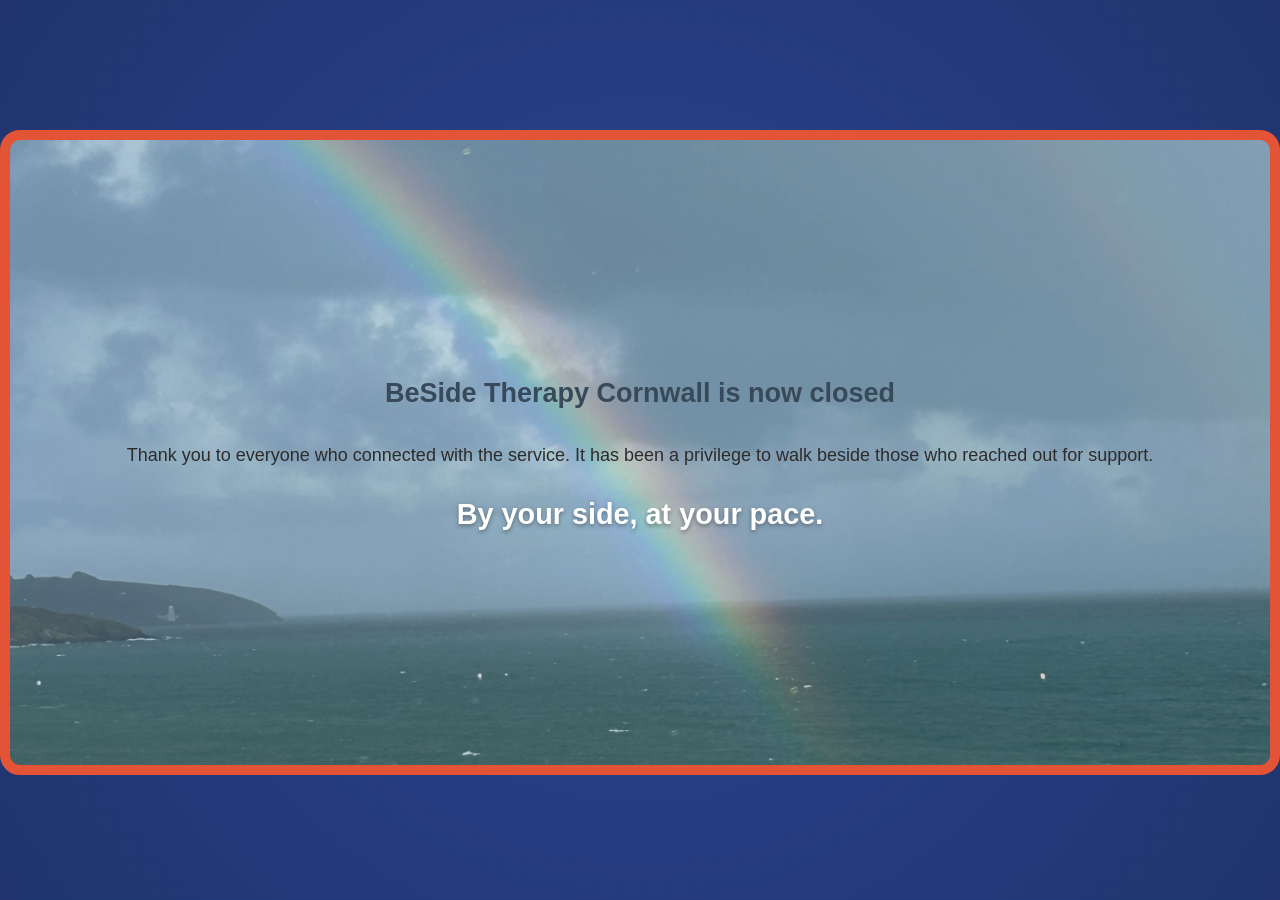
<file: index.html>
<!DOCTYPE html>
<html lang="en">
<head>
    <meta name="google-site-verification" content="e08zZ_-YU4p2smdlafraetqb63Kby-tyLkE062n1RT4" />
    <meta charset="UTF-8">
    <meta name="viewport" content="width=device-width, initial-scale=1.0">

    <title>BeSide Therapy Cornwall | Counselling & Play Therapy in Falmouth</title>
    <link rel="stylesheet" href="style.css">
</head>

<body>

<!-- BANNER -->
<div class="banner" style="background-image: url('Sea.jpeg');">
    <div class="banner-overlay"></div>

    <div class="banner-content">
        <h2>BeSide Therapy Cornwall is now closed</h2>
        <p>Thank you to everyone who connected with the service. It has been a privilege to walk beside those who reached out for support.</p>
        <p class="banner-tagline">By your side, at your pace.</p>
    </div>
</div>

</body>
</html>
</file>
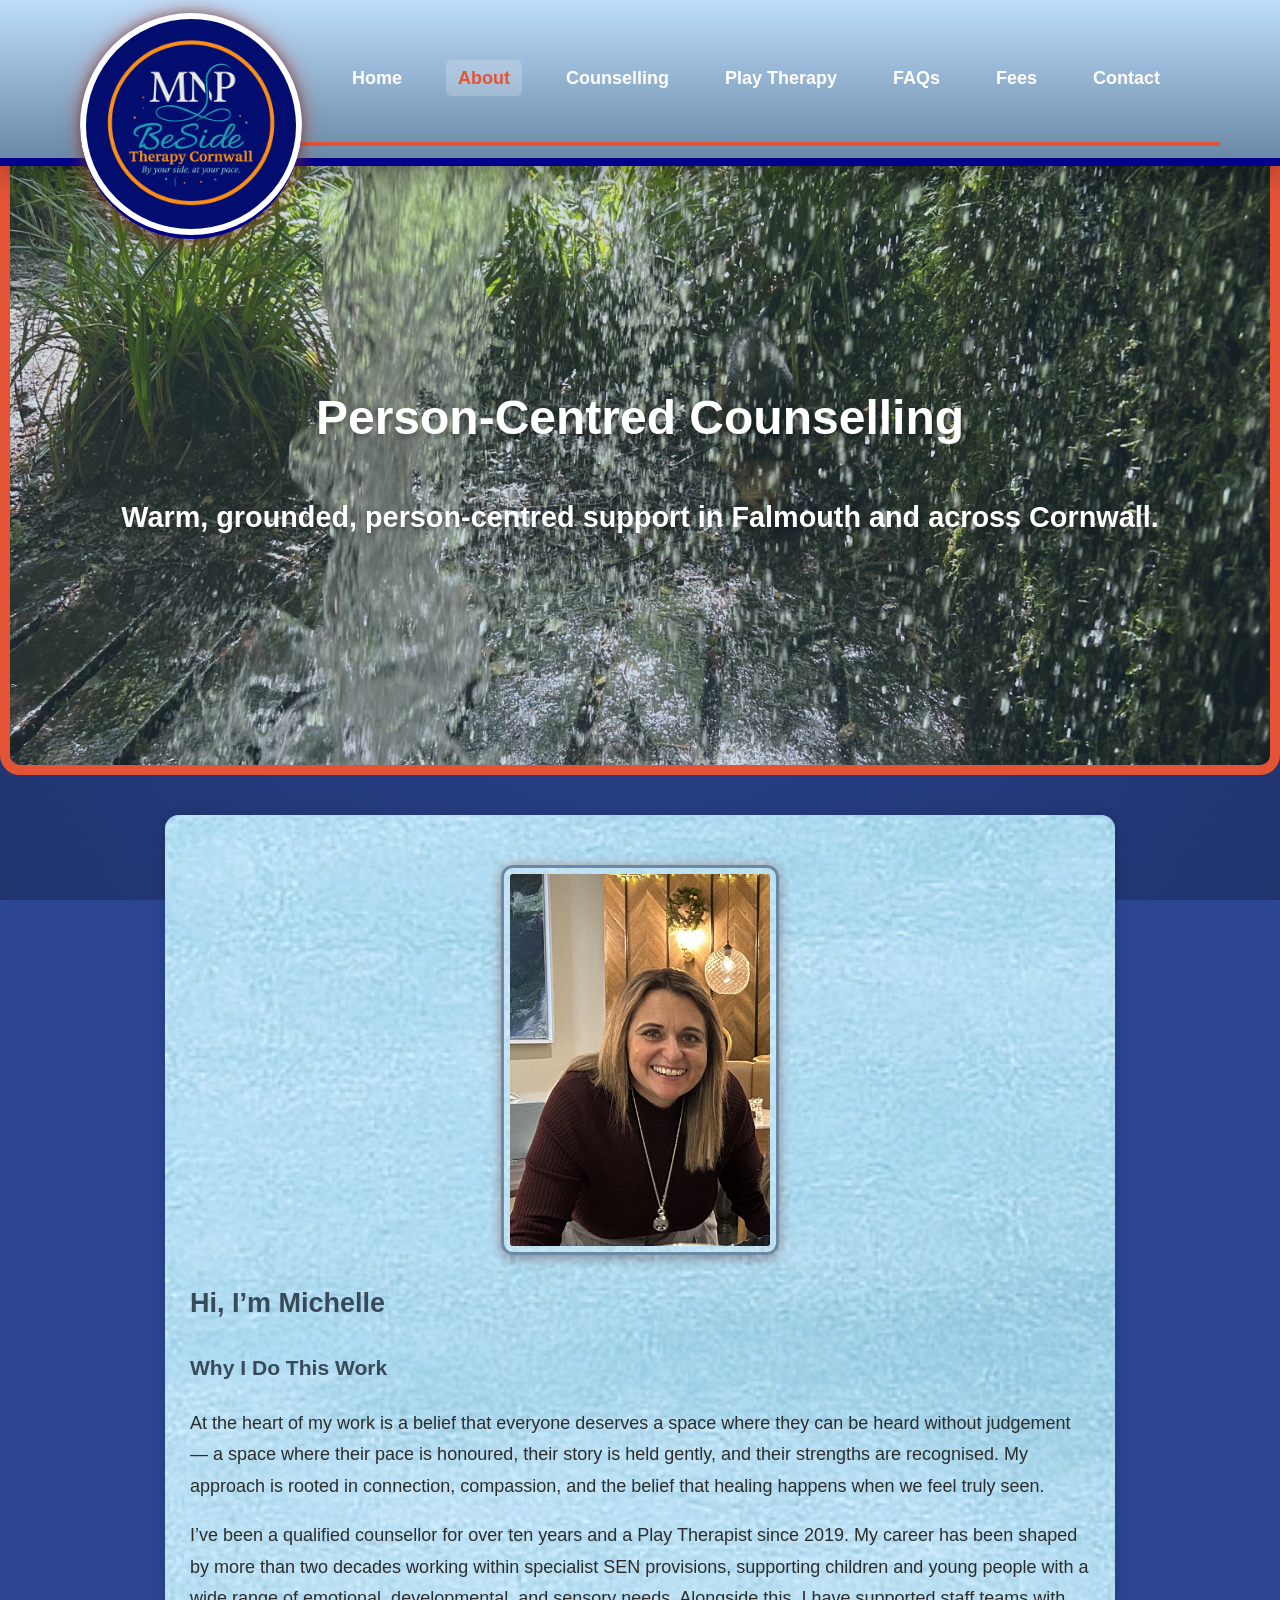
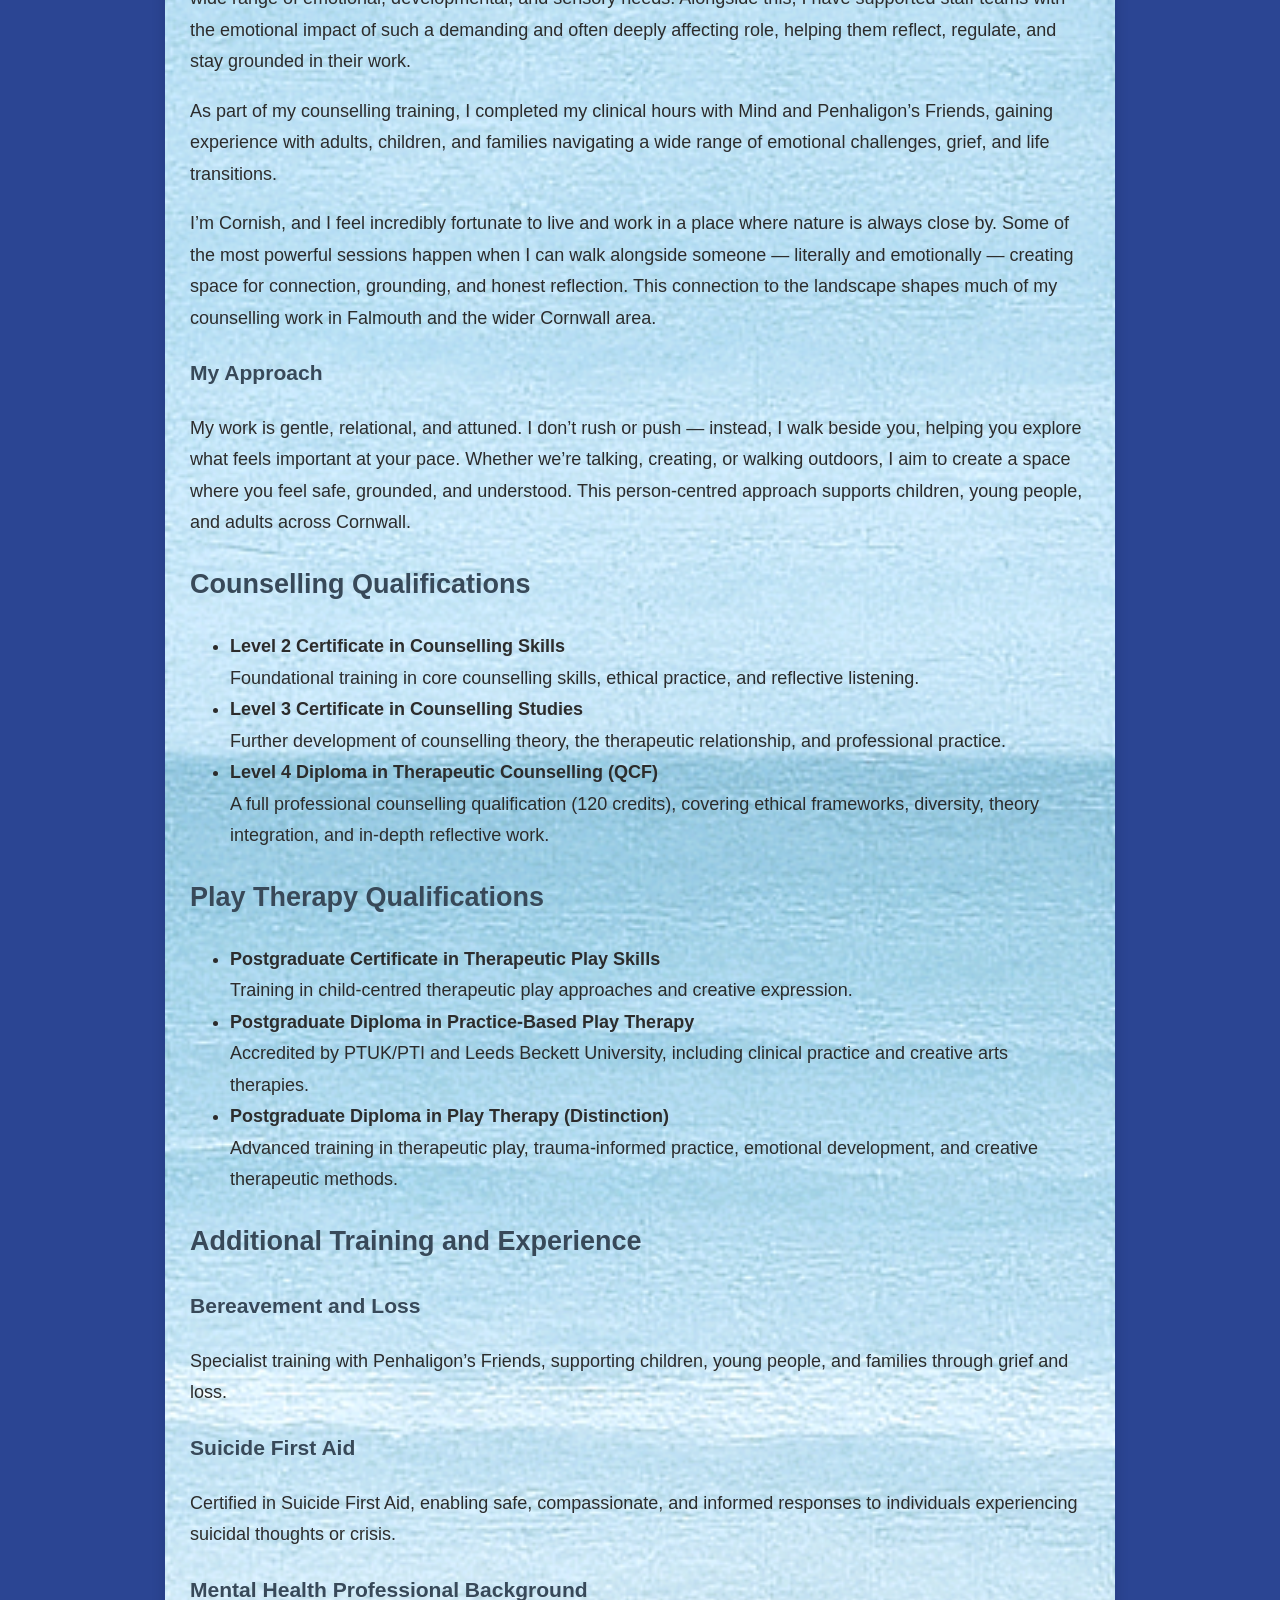
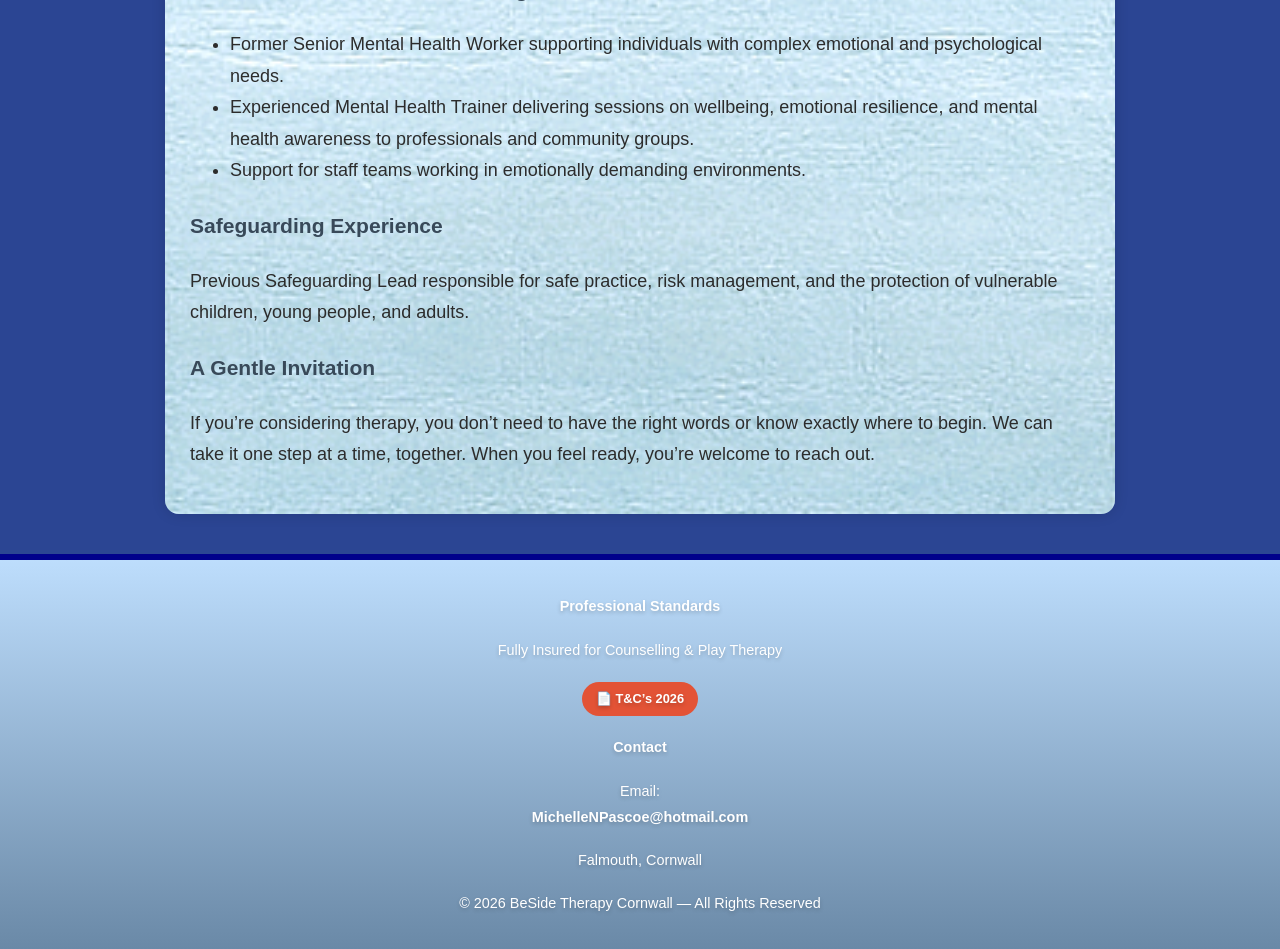
<file: about.html>
<!DOCTYPE html>
<html lang="en">
<head>
    <meta charset="UTF-8">
    <meta name="viewport" content="width=device-width, initial-scale=1.0">

    <title>About – BeSide Therapy Cornwall | Counsellor & Play Therapist in Falmouth</title>
    <link rel="stylesheet" href="style.css">

    <!-- Basic SEO -->
    <meta name="description" content="Learn about Michelle Pascoe, a gentle, grounded counsellor and play therapist offering person‑centred support for children, young people, and adults in Falmouth and across Cornwall.">
    <meta name="robots" content="index, follow">
    <meta name="author" content="BeSide Therapy Cornwall">

    <!-- Canonical URL -->
    <link rel="canonical" href="https://besidetherapycornwall.co.uk/about.html">

    <!-- Open Graph -->
    <meta property="og:title" content="About – BeSide Therapy Cornwall">
    <meta property="og:description" content="Learn about Michelle Pascoe, a warm, grounded counsellor and play therapist based in Cornwall.">
    <meta property="og:type" content="website">
    <meta property="og:url" content="https://besidetherapycornwall.co.uk/about.html">
    <meta property="og:image" content="https://besidetherapycornwall.co.uk/Logo1.png">

</head>

<body>

<!-- NAVIGATION -->
<nav class="navbar">
    <div class="logo-badge">
        <img src="Logo1.png" alt="BeSide Therapy Cornwall Logo">
    </div>

    <ul>
        <li><a href="index.html">Home</a></li>
        <li><a href="about.html" class="active">About</a></li>
        <li><a href="counselling.html">Counselling</a></li>
        <li><a href="play.html">Play Therapy</a></li>
        <li><a href="faqs.html">FAQs</a></li>
        <li><a href="fees.html">Fees</a></li>
        <li><a href="contact.html">Contact</a></li>
    </ul>
</nav>

<!-- BANNER -->
<div class="banner" style="background-image: url('WF.jpeg');">
    <div class="banner-overlay"></div>
    <div class="banner-content">
        <h1>Person‑Centred Counselling</h1>
        <p class="banner-tagline">Warm, grounded, person‑centred support in Falmouth and across Cornwall.</p>
    </div>
</div>

<!-- MAIN CONTENT -->
<section class="content about-content">

    <!-- PROFESSIONAL PORTRAIT -->
    <div class="page-image">
        <img src="MP.jpeg" alt="Michelle Pascoe">
    </div>

    <h2>Hi, I’m Michelle</h2>

    <div class="soft-divider"></div>
    <h3>Why I Do This Work</h3>
    <p>
        At the heart of my work is a belief that everyone deserves a space where they can be heard without judgement — 
        a space where their pace is honoured, their story is held gently, and their strengths are recognised. 
        My approach is rooted in connection, compassion, and the belief that healing happens when we feel truly seen.
    </p>

    <p>
        I’ve been a qualified counsellor for over ten years and a Play Therapist since 2019. 
        My career has been shaped by more than two decades working within specialist SEN provisions, 
        supporting children and young people with a wide range of emotional, developmental, and sensory needs. 
        Alongside this, I have supported staff teams with the emotional impact of such a demanding and often deeply affecting role, 
        helping them reflect, regulate, and stay grounded in their work.
    </p>

    <p>
        As part of my counselling training, I completed my clinical hours with Mind and Penhaligon’s Friends, 
        gaining experience with adults, children, and families navigating a wide range of emotional challenges, 
        grief, and life transitions.
    </p>

    <p>
        I’m Cornish, and I feel incredibly fortunate to live and work in a place where nature is always close by. 
        Some of the most powerful sessions happen when I can walk alongside someone — literally and emotionally — 
        creating space for connection, grounding, and honest reflection. 
        This connection to the landscape shapes much of my counselling work in Falmouth and the wider Cornwall area.
    </p>

    <div class="soft-divider"></div>
    <h3>My Approach</h3>
    <p>
        My work is gentle, relational, and attuned. I don’t rush or push — instead, I walk beside you, helping you 
        explore what feels important at your pace. Whether we’re talking, creating, or walking outdoors, I aim to 
        create a space where you feel safe, grounded, and understood. 
        This person‑centred approach supports children, young people, and adults across Cornwall.
    </p>

    <div class="soft-divider"></div>
    <h2>Counselling Qualifications</h2>

    <ul class="styled-list">
        <li>
            <strong>Level 2 Certificate in Counselling Skills</strong><br>
            Foundational training in core counselling skills, ethical practice, and reflective listening.
        </li>
        <li>
            <strong>Level 3 Certificate in Counselling Studies</strong><br>
            Further development of counselling theory, the therapeutic relationship, and professional practice.
        </li>
        <li>
            <strong>Level 4 Diploma in Therapeutic Counselling (QCF)</strong><br>
            A full professional counselling qualification (120 credits), covering ethical frameworks, diversity,
            theory integration, and in‑depth reflective work.
        </li>
    </ul>

    <h2>Play Therapy Qualifications</h2>

    <ul class="styled-list">
        <li>
            <strong>Postgraduate Certificate in Therapeutic Play Skills</strong><br>
            Training in child‑centred therapeutic play approaches and creative expression.
        </li>
        <li>
            <strong>Postgraduate Diploma in Practice‑Based Play Therapy</strong><br>
            Accredited by PTUK/PTI and Leeds Beckett University, including clinical practice and creative arts therapies.
        </li>
        <li>
            <strong>Postgraduate Diploma in Play Therapy (Distinction)</strong><br>
            Advanced training in therapeutic play, trauma‑informed practice, emotional development,
            and creative therapeutic methods.
        </li>
    </ul>

    <h2>Additional Training and Experience</h2>

    <h3>Bereavement and Loss</h3>
    <p>
        Specialist training with Penhaligon’s Friends, supporting children, young people, and families 
        through grief and loss.
    </p>

    <h3>Suicide First Aid</h3>
    <p>
        Certified in Suicide First Aid, enabling safe, compassionate, and informed responses to individuals 
        experiencing suicidal thoughts or crisis.
    </p>

    <h3>Mental Health Professional Background</h3>
    <ul class="styled-list">
        <li>Former Senior Mental Health Worker supporting individuals with complex emotional and psychological needs.</li>
        <li>Experienced Mental Health Trainer delivering sessions on wellbeing, emotional resilience, and mental health awareness to professionals and community groups.</li>
        <li>Support for staff teams working in emotionally demanding environments.</li>
    </ul>

    <h3>Safeguarding Experience</h3>
    <p>
        Previous Safeguarding Lead responsible for safe practice, risk management, and the protection of vulnerable 
        children, young people, and adults.
    </p>

    <div class="soft-divider"></div>
    <h3>A Gentle Invitation</h3>
    <p>
        If you’re considering therapy, you don’t need to have the right words or know exactly where to begin. 
        We can take it one step at a time, together. 
        When you feel ready, you’re welcome to reach out.
    </p>

</section>

<footer class="site-footer">
    <div class="footer-container">

        <div class="footer-section">
            <h4>Professional Standards</h4>
            <ul class="footer-list">
                <li>Fully Insured for Counselling & Play Therapy</li>
            </ul>

            <a class="pill pill-tc" href="T&C's 2026.pdf" target="_blank" rel="noopener">
                📄 T&amp;C’s 2026
            </a>
        </div>

        <div class="footer-section">
            <h4>Contact</h4>
            <p>
                Email:<br>
                <a href="mailto:MichelleNPascoe@hotmail.com">
                    MichelleNPascoe@hotmail.com
                </a>
            </p>
            <p>Falmouth, Cornwall</p>
        </div>

    </div>

    <div class="footer-bottom">
        <p>© 2026 BeSide Therapy Cornwall — All Rights Reserved</p>
    </div>
</footer>

</body>
</html>
</file>
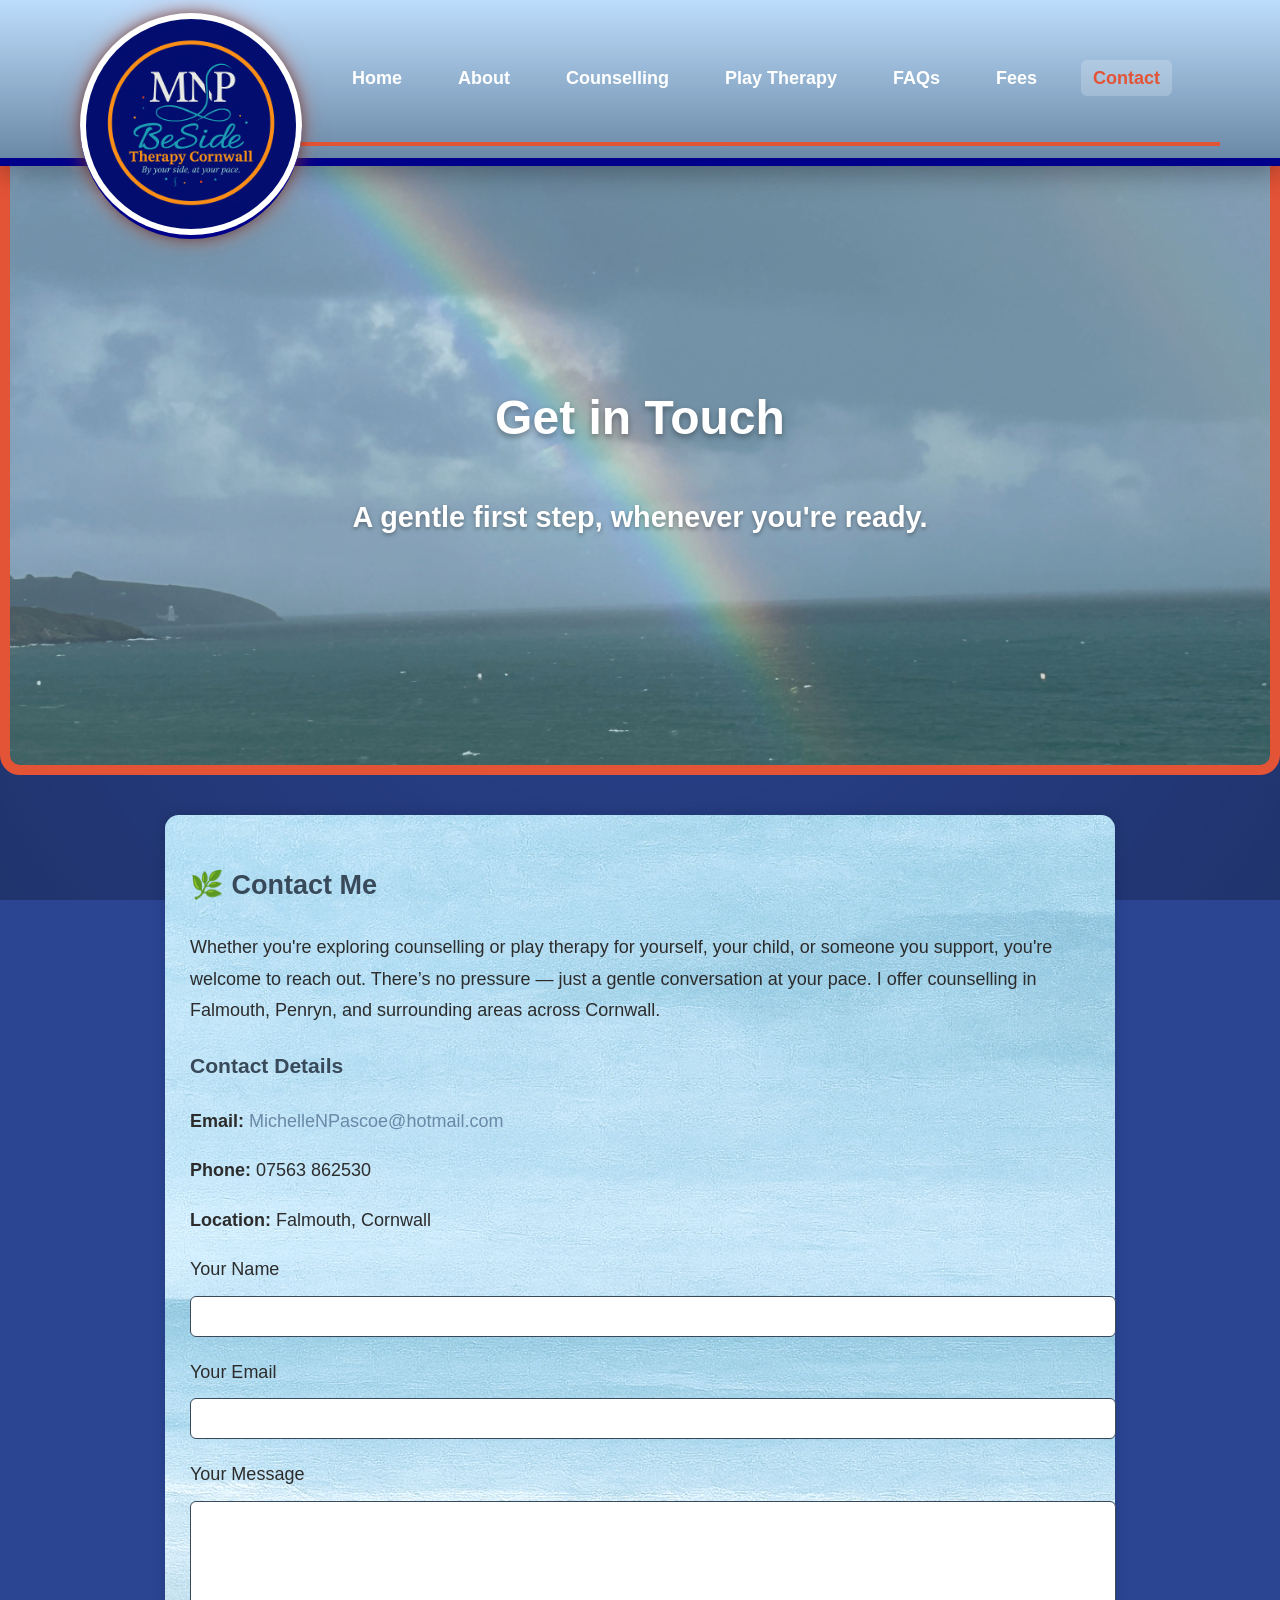
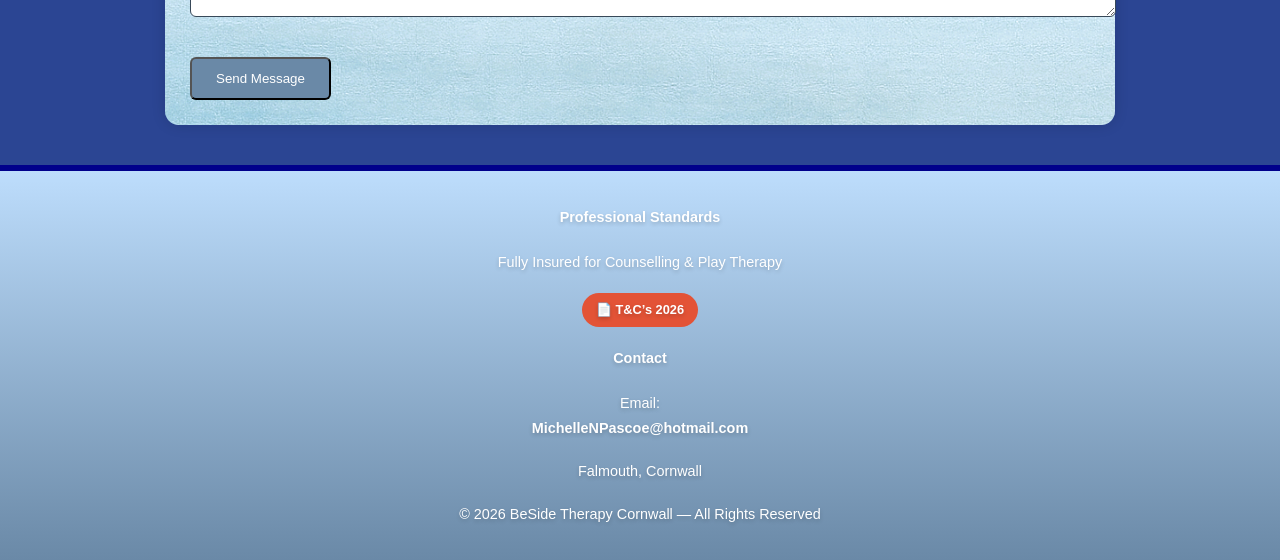
<file: contact.html>
<!DOCTYPE html>
<html lang="en">
<head>
    <meta charset="UTF-8">
    <meta name="viewport" content="width=device-width, initial-scale=1.0">

    <title>Contact – BeSide Therapy Cornwall | Counselling in Falmouth</title>
    <link rel="stylesheet" href="style.css">

    <!-- Basic SEO -->
    <meta name="description" content="Contact BeSide Therapy Cornwall to arrange counselling or play therapy in Falmouth and across Cornwall. A gentle, compassionate space for children, young people, and adults.">
    <meta name="robots" content="index, follow">
    <meta name="author" content="BeSide Therapy Cornwall">

    <!-- Canonical URL -->
    <link rel="canonical" href="https://besidetherapycornwall.co.uk/contact.html">

    <!-- Open Graph -->
    <meta property="og:title" content="Contact – BeSide Therapy Cornwall">
    <meta property="og:description" content="Reach out to arrange counselling or play therapy in Falmouth, Cornwall. A gentle first step, whenever you're ready.">
    <meta property="og:type" content="website">
    <meta property="og:url" content="https://besidetherapycornwall.co.uk/contact.html">
    <meta property="og:image" content="https://besidetherapycornwall.co.uk/Logo1.png">

    <!-- Schema.org -->
    <script type="application/ld+json">
    {
      "@context": "https://schema.org",
      "@type": "LocalBusiness",
      "name": "BeSide Therapy Cornwall",
      "description": "Person‑centred counselling and play therapy for children, young people, and adults in Cornwall.",
      "url": "https://besidetherapycornwall.co.uk/",
      "address": {
        "@type": "PostalAddress",
        "addressLocality": "Falmouth",
        "addressRegion": "Cornwall",
        "addressCountry": "UK"
      },
      "areaServed": "Cornwall",
      "sameAs": []
    }
    </script>

</head>

<body>

<!-- NAVIGATION -->
<nav class="navbar">
    <div class="logo-badge">
        <img src="Logo1.png" alt="BeSide Therapy Cornwall Logo">
    </div>

    <ul>
        <li><a href="index.html">Home</a></li>
        <li><a href="about.html">About</a></li>
        <li><a href="counselling.html">Counselling</a></li>
        <li><a href="play.html">Play Therapy</a></li>
        <li><a href="faqs.html">FAQs</a></li>
        <li><a href="fees.html">Fees</a></li>
        <li><a href="contact.html" class="active">Contact</a></li>
    </ul>
</nav>

<!-- BANNER -->
<div class="banner" style="background-image: url('Sea.jpeg');">
    <div class="banner-overlay"></div>
    <div class="banner-content">
        <h1>Get in Touch</h1>
        <p class="banner-tagline">A gentle first step, whenever you're ready.</p>
    </div>
</div>

<!-- MAIN CONTENT -->
<section class="content contact-content">

    <h2>🌿 Contact Me</h2>
    <p>
        Whether you're exploring counselling or play therapy for yourself, your child, or someone you support,
        you're welcome to reach out. There’s no pressure — just a gentle conversation at your pace. 
        I offer counselling in Falmouth, Penryn, and surrounding areas across Cornwall.
    </p>

    <div class="soft-divider"></div>

    <!-- CONTACT DETAILS -->
    <h3>Contact Details</h3>
    <p><strong>Email:</strong> <a href="mailto:MichelleNPascoe@hotmail.com">MichelleNPascoe@hotmail.com</a></p>
    <p><strong>Phone:</strong> 07563 862530</p>
    <p><strong>Location:</strong> Falmouth, Cornwall</p>

    <div class="soft-divider"></div>

    <form action="https://formspree.io/f/mgoljqpa" method="POST" class="contact-form">
        <!-- Honeypot anti-spam field -->
        <input type="text" name="_gotcha" style="display:none">

        <label for="name">Your Name</label>
        <input type="text" id="name" name="name" required>

        <label for="email">Your Email</label>
        <input type="email" id="email" name="_replyto" required>

        <label for="message">Your Message</label>
        <textarea id="message" name="message" rows="6" required></textarea>

        <button type="submit" class="button">Send Message</button>
    </form>

</section>

<footer class="site-footer">
    <div class="footer-container">

        <div class="footer-section">
            <h4>Professional Standards</h4>
            <ul class="footer-list">
                <li>Fully Insured for Counselling & Play Therapy</li>
            </ul>

            <a class="pill pill-tc" href="T&C's 2026.pdf" target="_blank" rel="noopener">
                📄 T&amp;C’s 2026
            </a>
        </div>

        <div class="footer-section">
            <h4>Contact</h4>
            <p>
                Email:<br>
                <a href="mailto:MichelleNPascoe@hotmail.com">
                    MichelleNPascoe@hotmail.com
                </a>
            </p>
            <p>Falmouth, Cornwall</p>
        </div>

    </div>

    <div class="footer-bottom">
        <p>© 2026 BeSide Therapy Cornwall — All Rights Reserved</p>
    </div>
</footer>

</body>
</html>
</file>
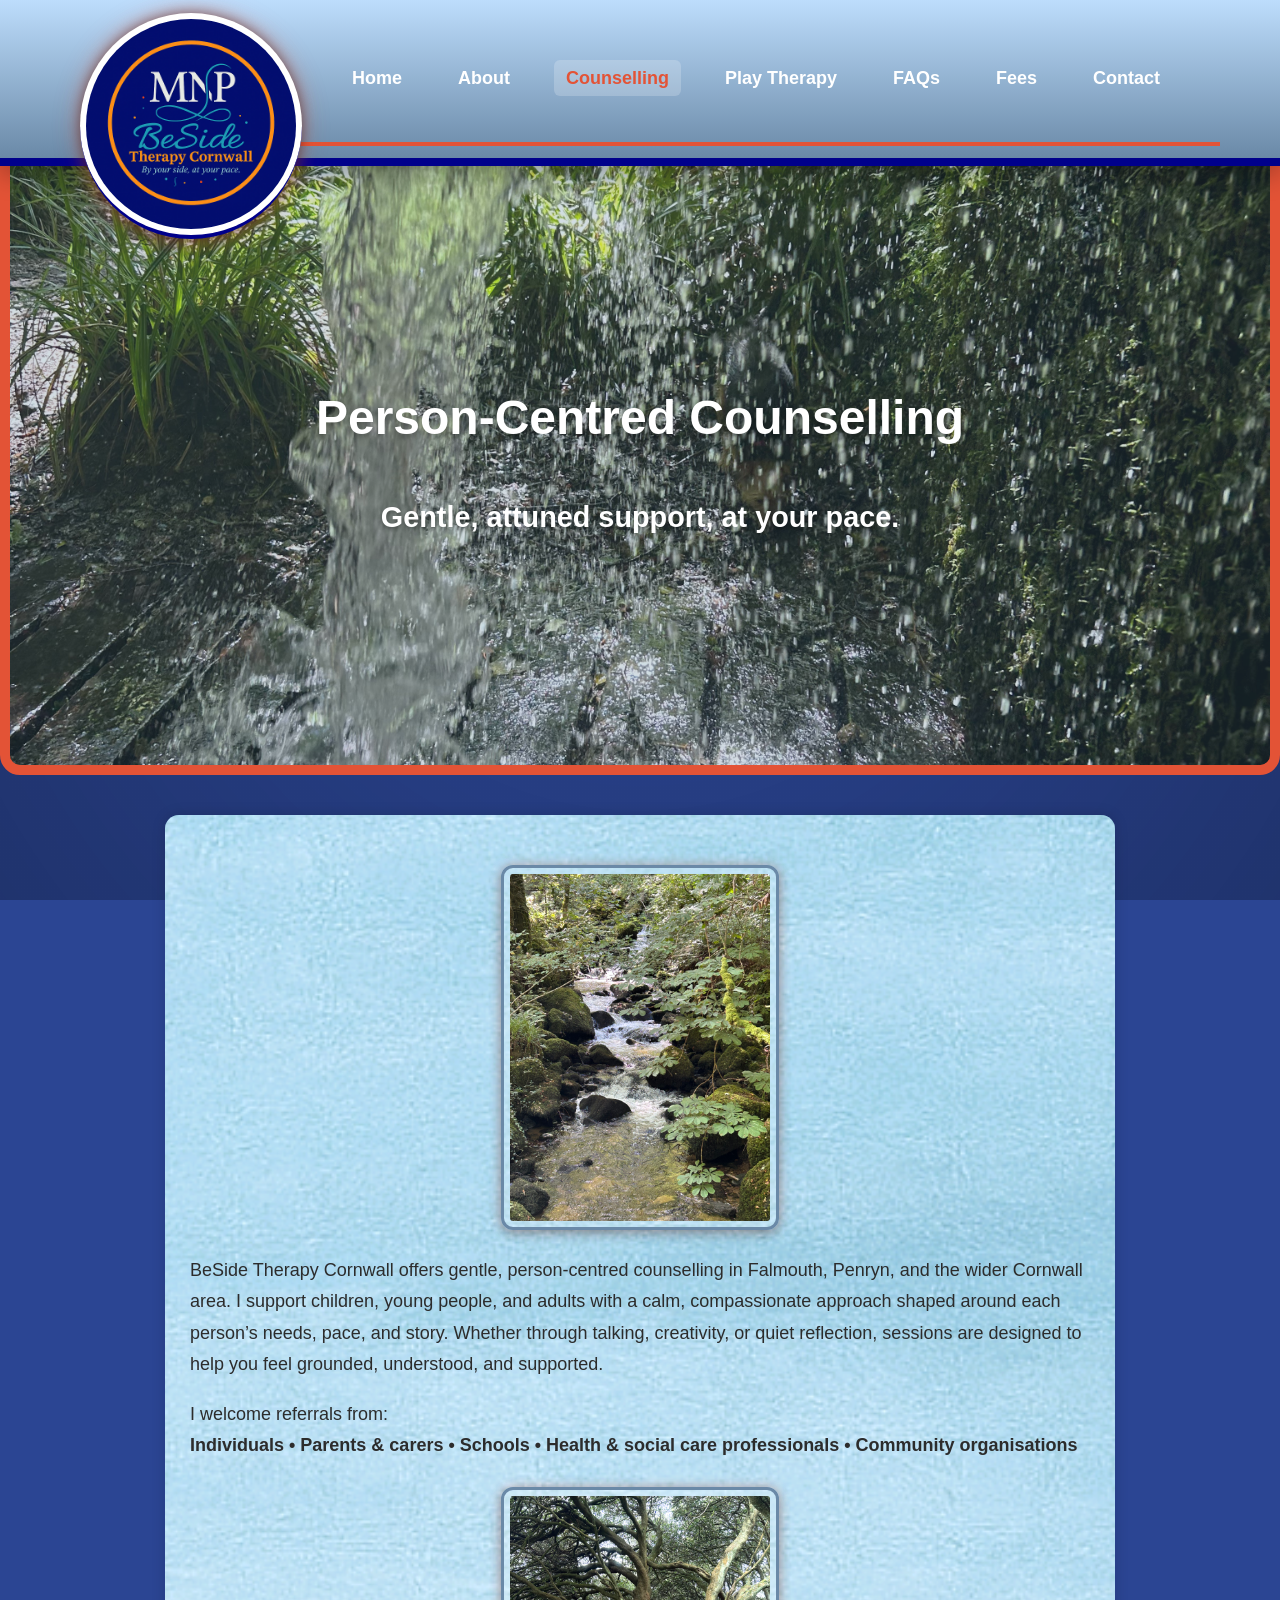
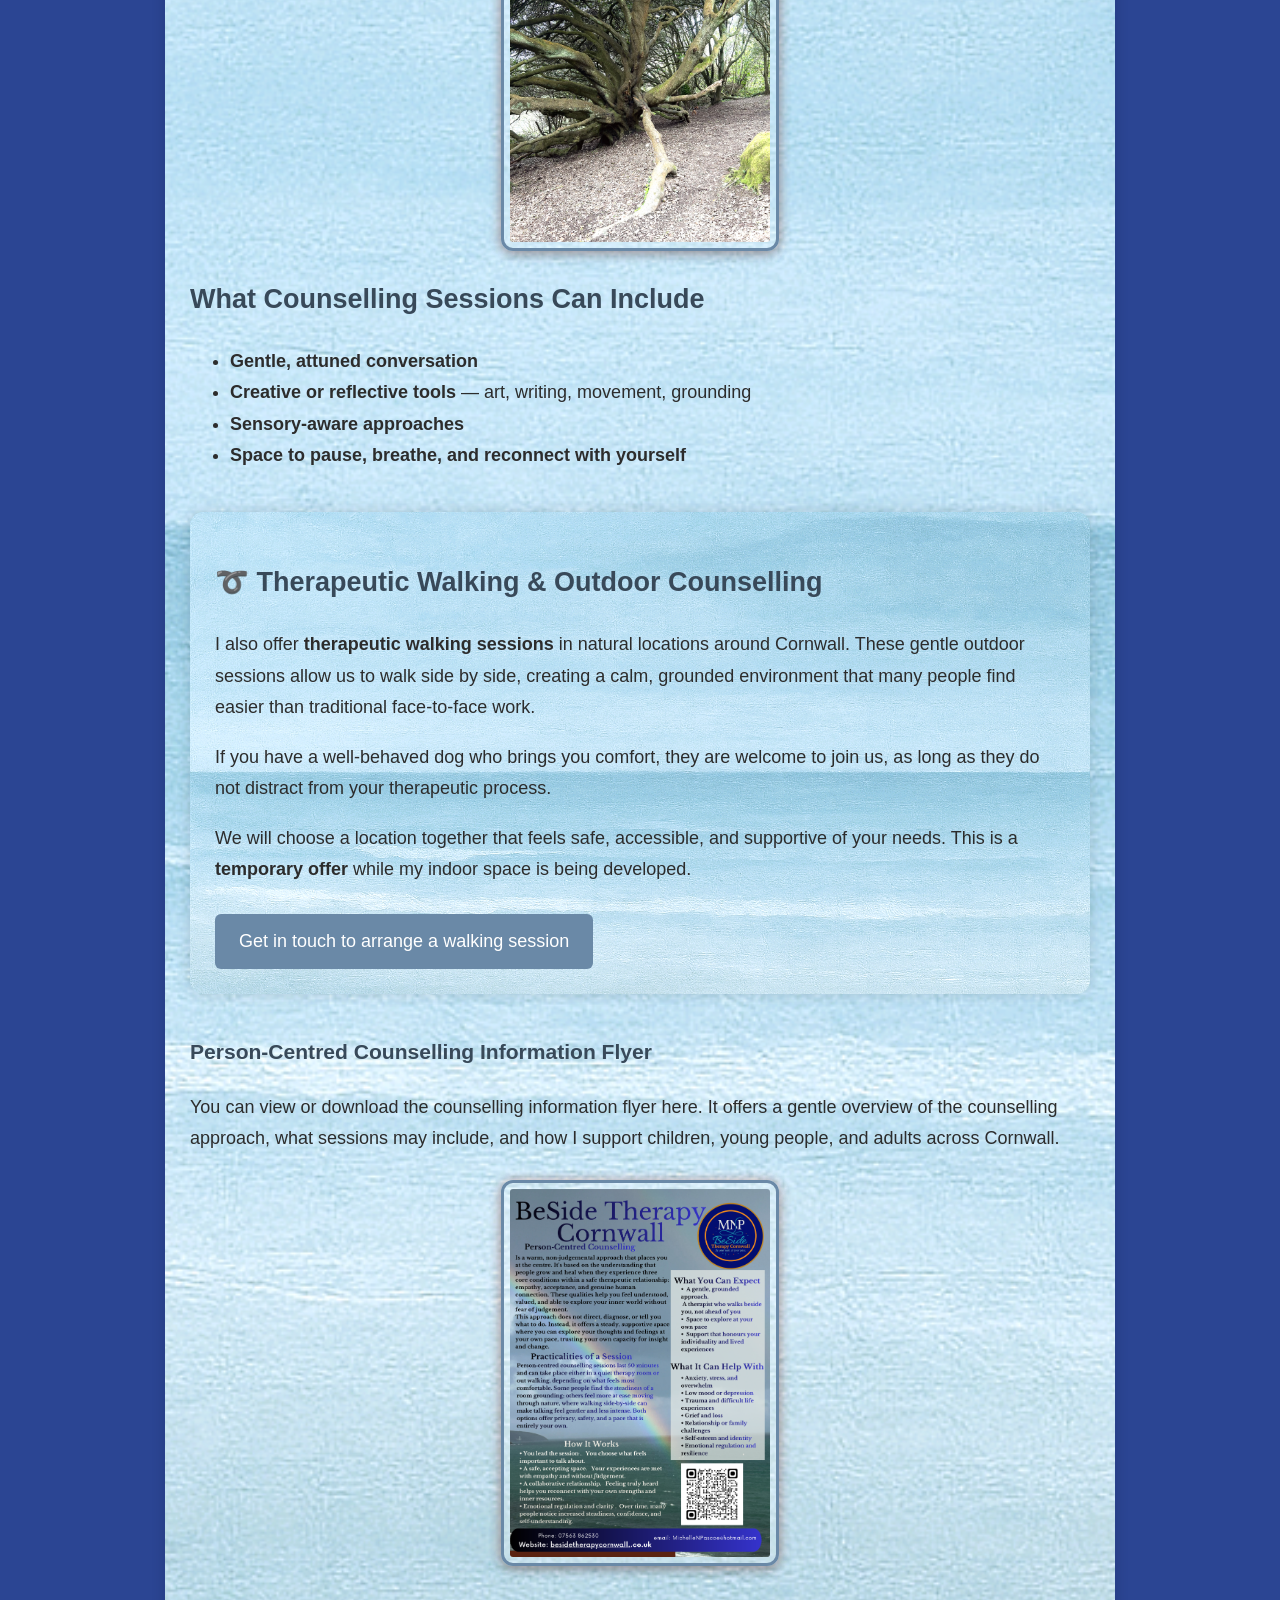
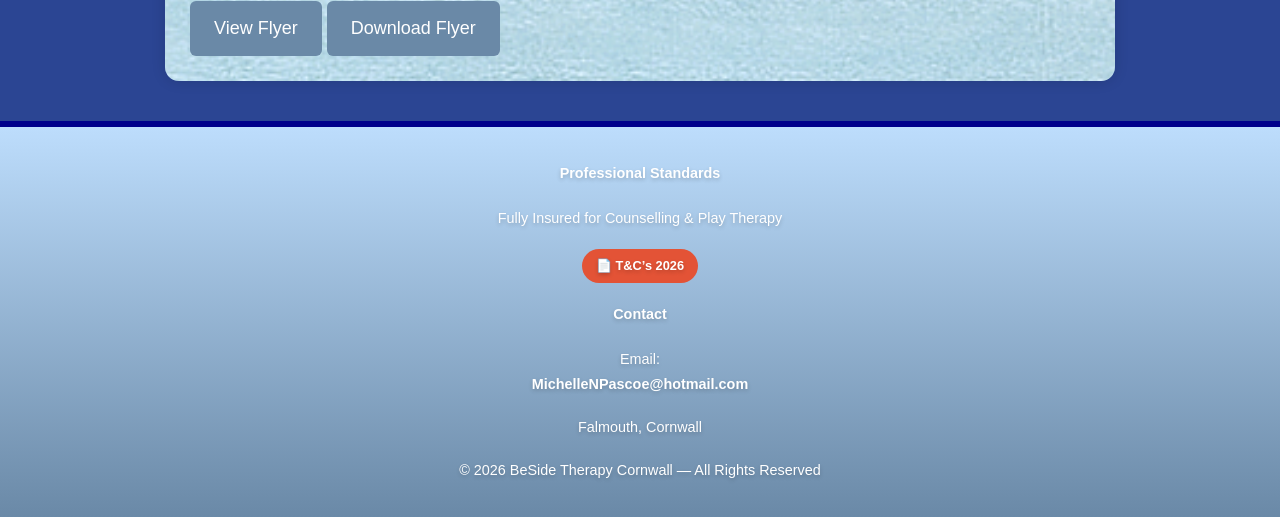
<file: counselling.html>
<!DOCTYPE html>
<html lang="en">
<head>
    <meta charset="UTF-8">
    <meta name="viewport" content="width=device-width, initial-scale=1.0">

    <title>Person‑Centred Counselling – BeSide Therapy Cornwall | Counselling in Falmouth</title>
    <link rel="stylesheet" href="style.css">

    <!-- Basic SEO -->
    <meta name="description" content="Gentle, person‑centred counselling in Falmouth and across Cornwall. Supporting children, young people, and adults with calm, compassionate therapeutic care.">
    <meta name="robots" content="index, follow">
    <meta name="author" content="BeSide Therapy Cornwall">

    <!-- Canonical URL -->
    <link rel="canonical" href="https://besidetherapycornwall.co.uk/counselling.html">

    <!-- Open Graph -->
    <meta property="og:title" content="Person‑Centred Counselling – BeSide Therapy Cornwall">
    <meta property="og:description" content="Gentle, attuned counselling support for children, young people, and adults in Falmouth and across Cornwall.">
    <meta property="og:type" content="website">
    <meta property="og:url" content="https://besidetherapycornwall.co.uk/counselling.html">
    <meta property="og:image" content="https://besidetherapycornwall.co.uk/Logo1.png">

    <!-- Schema.org -->
    <script type="application/ld+json">
    {
      "@context": "https://schema.org",
      "@type": "LocalBusiness",
      "name": "BeSide Therapy Cornwall",
      "description": "Person‑centred counselling and play therapy for children, young people, and adults in Cornwall.",
      "url": "https://besidetherapycornwall.co.uk/",
      "address": {
        "@type": "PostalAddress",
        "addressLocality": "Falmouth",
        "addressRegion": "Cornwall",
        "addressCountry": "UK"
      },
      "areaServed": "Cornwall",
      "sameAs": []
    }
    </script>

</head>

<body>

<!-- NAVIGATION -->
<nav class="navbar">
    <div class="logo-badge">
        <img src="Logo1.png" alt="BeSide Therapy Cornwall Logo">
    </div>

    <ul>
        <li><a href="index.html">Home</a></li>
        <li><a href="about.html">About</a></li>
        <li><a href="counselling.html" class="active">Counselling</a></li>
        <li><a href="play.html">Play Therapy</a></li>
        <li><a href="faqs.html">FAQs</a></li>
        <li><a href="fees.html">Fees</a></li>
        <li><a href="contact.html">Contact</a></li>
    </ul>
</nav>

<!-- BANNER -->
<div class="banner" style="background-image: url('WF.jpeg');">
    <div class="banner-overlay"></div>
    <div class="banner-content">
        <h1>Person‑Centred Counselling</h1>
        <p class="banner-tagline">Gentle, attuned support, at your pace.</p>
    </div>
</div>

<!-- MAIN CONTENT -->
<section class="content counselling-content">

    <!-- FEATURE IMAGE -->
    <div class="page-image">
        <img src="river.jpeg" alt="Person Centred Counselling">
    </div>

    <p>
        BeSide Therapy Cornwall offers gentle, person‑centred counselling in Falmouth, Penryn, and the wider Cornwall area.
        I support children, young people, and adults with a calm, compassionate approach shaped around each person’s needs, pace, and story.
        Whether through talking, creativity, or quiet reflection, sessions are designed to help you feel grounded, understood, and supported.
    </p>

    <p>
        I welcome referrals from:<br>
        <strong>Individuals • Parents & carers • Schools • Health & social care professionals • Community organisations</strong>
    </p>

    <!-- WALKING THERAPY IMAGE -->
    <div class="page-image">
        <img src="tree.jpeg" alt="Walking therapy in nature">
    </div>

    <h2>What Counselling Sessions Can Include</h2>

    <ul class="styled-list">
        <li><strong>Gentle, attuned conversation</strong></li>
        <li><strong>Creative or reflective tools</strong> — art, writing, movement, grounding</li>
        <li><strong>Sensory‑aware approaches</strong></li>
        <li><strong>Space to pause, breathe, and reconnect with yourself</strong></li>
    </ul>

    <!-- WALKING THERAPY SECTION -->
    <section class="walking-therapy">
        <h2>➰ Therapeutic Walking & Outdoor Counselling</h2>

        <p>
            I also offer <strong>therapeutic walking sessions</strong> in natural locations around Cornwall.
            These gentle outdoor sessions allow us to walk side by side, creating a calm, grounded environment that many people find easier than traditional face‑to‑face work.
        </p>

        <p>
            If you have a well‑behaved dog who brings you comfort, they are welcome to join us,
            as long as they do not distract from your therapeutic process.
        </p>

        <p>
            We will choose a location together that feels safe, accessible, and supportive of your needs.
            This is a <strong>temporary offer</strong> while my indoor space is being developed.
        </p>

        <a class="button" href="contact.html">Get in touch to arrange a walking session</a>
    </section>

    <!-- NEW FLYER SECTION -->
    <div class="soft-divider"></div>

    <h3>Person‑Centred Counselling Information Flyer</h3>
    <p>
        You can view or download the counselling information flyer here.
        It offers a gentle overview of the counselling approach, what sessions may include,
        and how I support children, young people, and adults across Cornwall.
    </p>

    <div class="page-image">
        <img src="Person Centred Counselling .png" alt="Person Centred Counselling Flyer">
    </div>

    <a class="button" href="Person Centred Counselling .png" target="_blank" rel="noopener">
        View Flyer
    </a>

    <a class="button" href="Person Centred Counselling .png" download>
        Download Flyer
    </a>

</section>

<footer class="site-footer">
    <div class="footer-container">

        <div class="footer-section">
            <h4>Professional Standards</h4>
            <ul class="footer-list">
                <li>Fully Insured for Counselling & Play Therapy</li>
            </ul>

            <a class="pill pill-tc" href="T&C's 2026.pdf" target="_blank" rel="noopener">
                📄 T&amp;C’s 2026
            </a>
        </div>

        <div class="footer-section">
            <h4>Contact</h4>
            <p>
                Email:<br>
                <a href="mailto:MichelleNPascoe@hotmail.com">
                    MichelleNPascoe@hotmail.com
                </a>
            </p>
            <p>Falmouth, Cornwall</p>
        </div>

    </div>

    <div class="footer-bottom">
        <p>© 2026 BeSide Therapy Cornwall — All Rights Reserved</p>
    </div>
</footer>

</body>
</html>
</file>
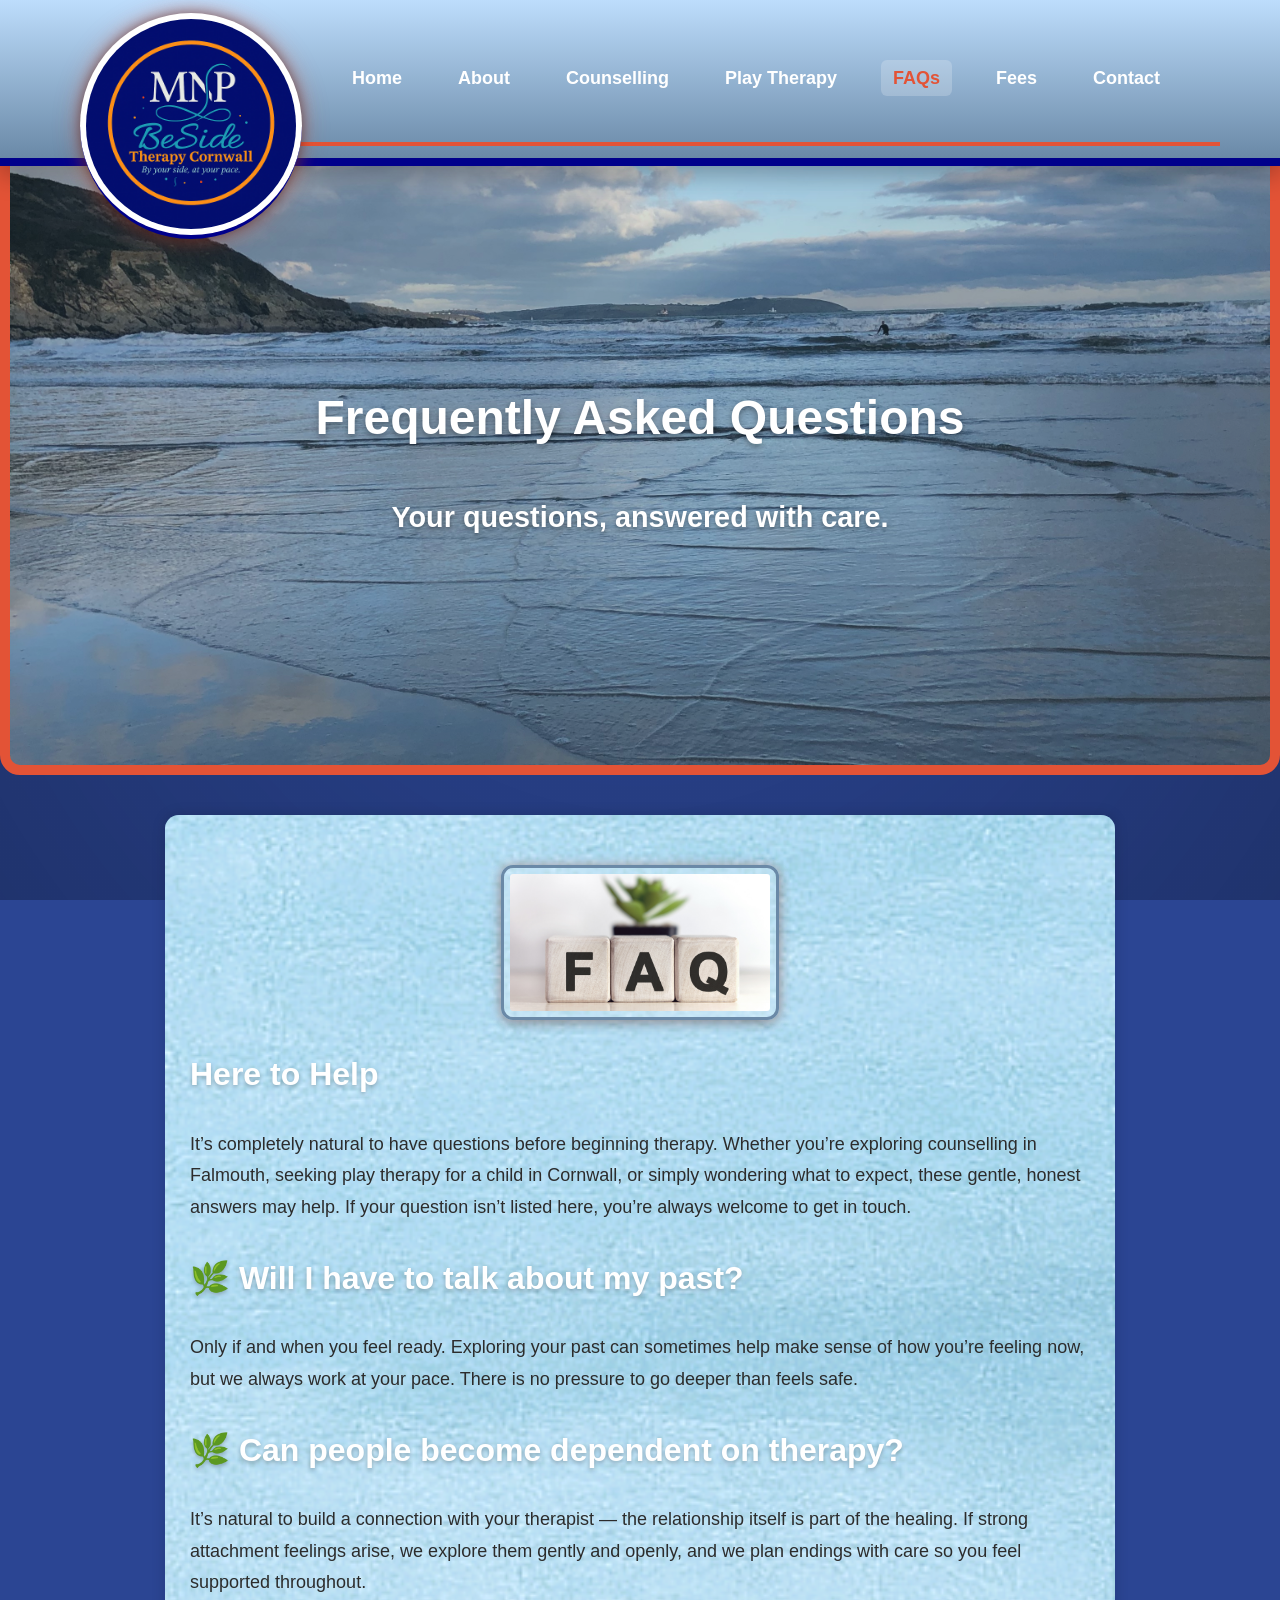
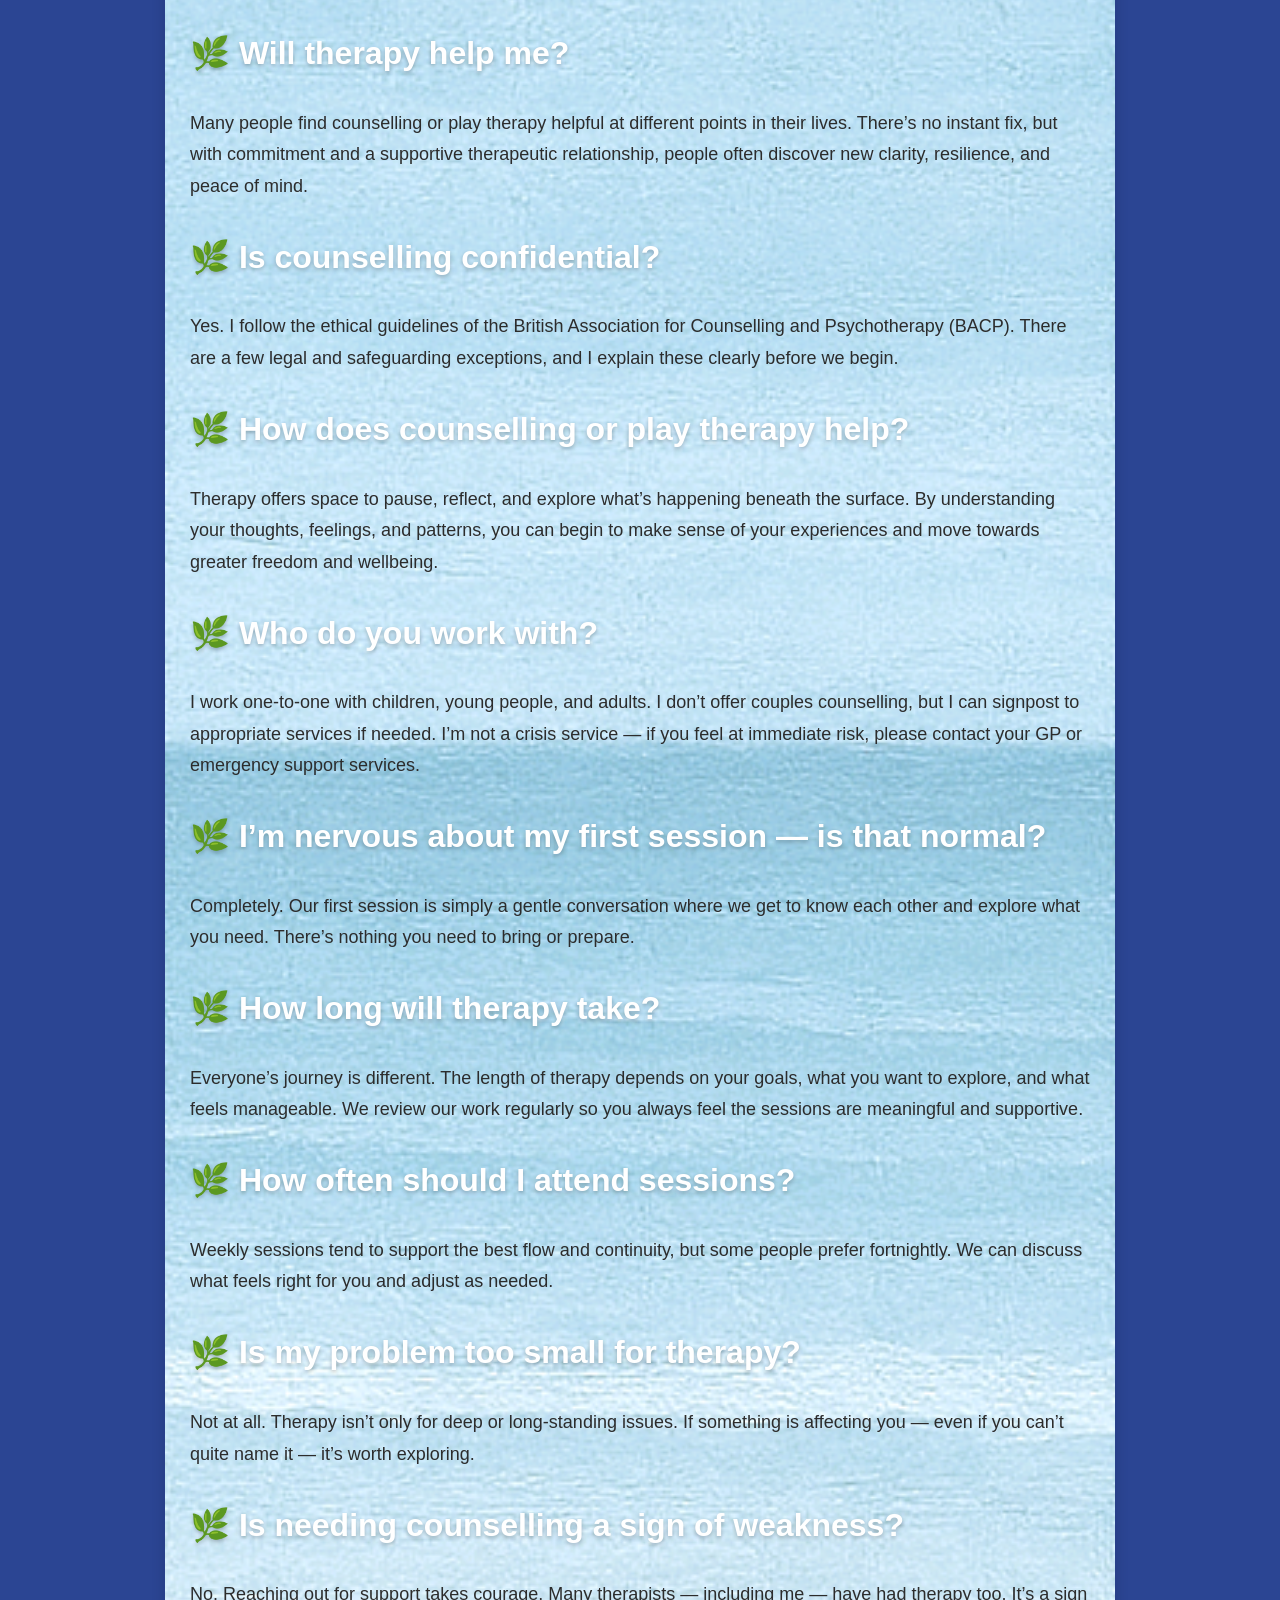
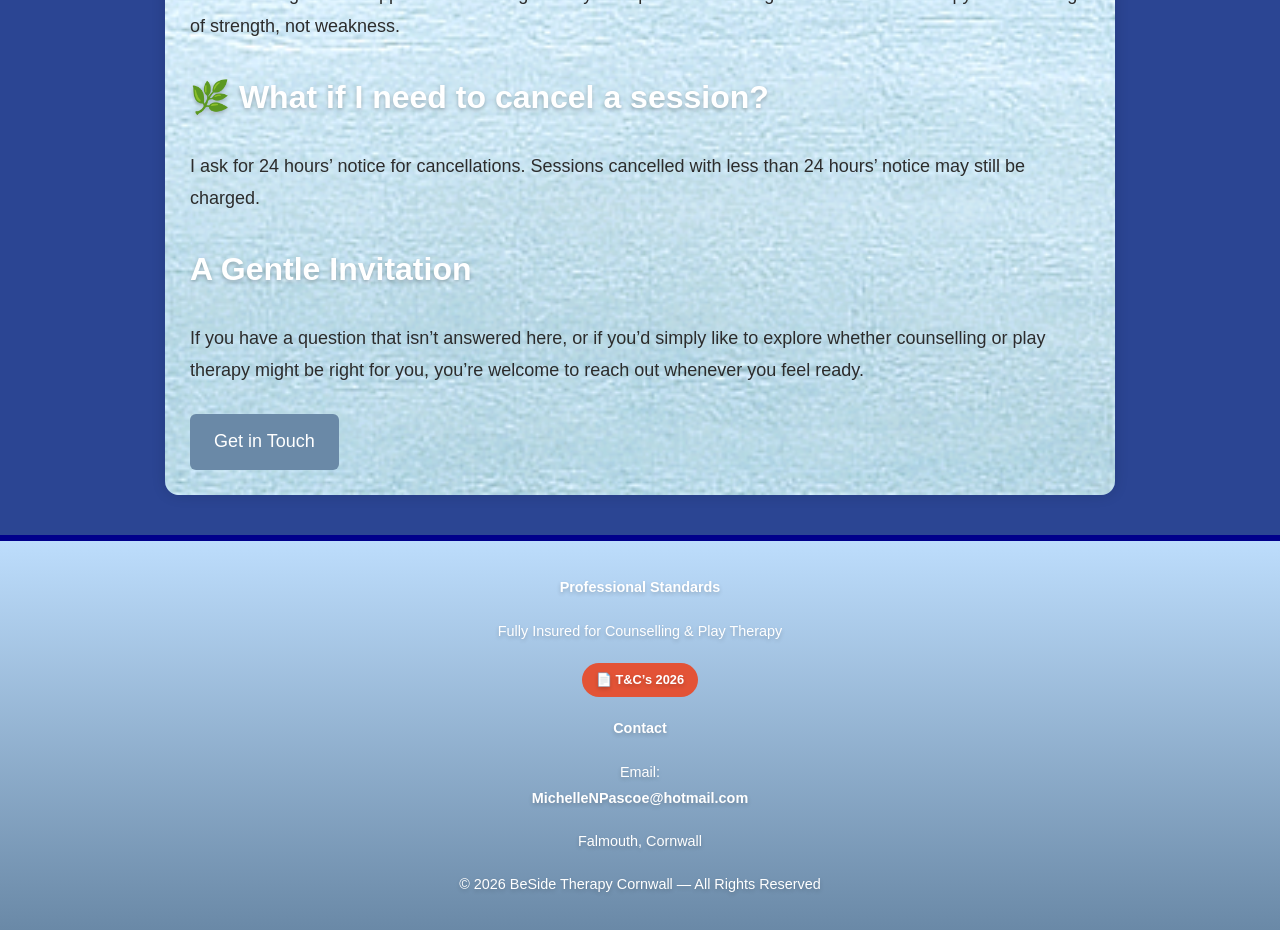
<file: faqs.html>
<!DOCTYPE html>
<html lang="en">
<head>
    <meta charset="UTF-8">
    <meta name="viewport" content="width=device-width, initial-scale=1.0">

    <title>FAQs – BeSide Therapy Cornwall | Counselling & Play Therapy in Falmouth</title>
    <link rel="stylesheet" href="style.css">

    <!-- Basic SEO -->
    <meta name="description" content="Frequently asked questions about counselling and play therapy in Falmouth and Cornwall. Gentle, person‑centred support for children, young people, and adults.">
    <meta name="robots" content="index, follow">
    <meta name="author" content="BeSide Therapy Cornwall">

    <!-- Canonical URL -->
    <link rel="canonical" href="https://besidetherapycornwall.co.uk/faqs.html">

    <!-- Open Graph (social sharing) -->
    <meta property="og:title" content="FAQs – BeSide Therapy Cornwall">
    <meta property="og:description" content="Gentle, honest answers to common questions about counselling and play therapy in Falmouth and across Cornwall.">
    <meta property="og:type" content="website">
    <meta property="og:url" content="https://besidetherapycornwall.co.uk/faqs.html">
    <meta property="og:image" content="https://besidetherapycornwall.co.uk/Logo1.png">

</head>

<body>

<!-- NAVIGATION -->
<nav class="navbar">
    <div class="logo-badge">
        <img src="Logo1.png" alt="BeSide Therapy Cornwall Logo">
    </div>

    <ul>
        <li><a href="index.html">Home</a></li>
        <li><a href="about.html">About</a></li>
        <li><a href="counselling.html">Counselling</a></li>
        <li><a href="play.html">Play Therapy</a></li>
        <li><a href="faqs.html" class="active">FAQs</a></li>
        <li><a href="fees.html">Fees</a></li>
        <li><a href="contact.html">Contact</a></li>
    </ul>
</nav>

<!-- BANNER -->
<div class="banner" style="background-image: url('sea3.jpeg');">
    <div class="banner-overlay"></div>
    <div class="banner-content">
        <h1>Frequently Asked Questions</h1>
        <p class="banner-tagline">Your questions, answered with care.</p>
    </div>
</div>

<!-- MAIN CONTENT -->
<section class="content faq-content">

    <div class="page-image">
        <img src="FAQ.png" alt="Frequently Asked Questions">
    </div>

    <!-- INTRODUCTION -->
    <h2>Here to Help</h2>
    <p>
        It’s completely natural to have questions before beginning therapy. Whether you’re exploring counselling in Falmouth, seeking play therapy for a child in Cornwall, or simply wondering what to expect, these gentle, honest answers may help. If your question isn’t listed here, you’re always welcome to get in touch.
    </p>

    <div class="soft-divider"></div>

    <!-- FAQ ITEMS -->
    <div class="faq-item">
        <h2>🌿 Will I have to talk about my past?</h2>
        <p>Only if and when you feel ready. Exploring your past can sometimes help make sense of how you’re feeling now, but we always work at your pace. There is no pressure to go deeper than feels safe.</p>
    </div>

    <div class="faq-item">
        <h2>🌿 Can people become dependent on therapy?</h2>
        <p>It’s natural to build a connection with your therapist — the relationship itself is part of the healing. If strong attachment feelings arise, we explore them gently and openly, and we plan endings with care so you feel supported throughout.</p>
    </div>

    <div class="faq-item">
        <h2>🌿 Will therapy help me?</h2>
        <p>Many people find counselling or play therapy helpful at different points in their lives. There’s no instant fix, but with commitment and a supportive therapeutic relationship, people often discover new clarity, resilience, and peace of mind.</p>
    </div>

    <div class="faq-item">
        <h2>🌿 Is counselling confidential?</h2>
        <p>Yes. I follow the ethical guidelines of the British Association for Counselling and Psychotherapy (BACP). There are a few legal and safeguarding exceptions, and I explain these clearly before we begin.</p>
    </div>

    <div class="faq-item">
        <h2>🌿 How does counselling or play therapy help?</h2>
        <p>Therapy offers space to pause, reflect, and explore what’s happening beneath the surface. By understanding your thoughts, feelings, and patterns, you can begin to make sense of your experiences and move towards greater freedom and wellbeing.</p>
    </div>

    <div class="faq-item">
        <h2>🌿 Who do you work with?</h2>
        <p>I work one‑to‑one with children, young people, and adults. I don’t offer couples counselling, but I can signpost to appropriate services if needed. I’m not a crisis service — if you feel at immediate risk, please contact your GP or emergency support services.</p>
    </div>

    <div class="faq-item">
        <h2>🌿 I’m nervous about my first session — is that normal?</h2>
        <p>Completely. Our first session is simply a gentle conversation where we get to know each other and explore what you need. There’s nothing you need to bring or prepare.</p>
    </div>

    <div class="faq-item">
        <h2>🌿 How long will therapy take?</h2>
        <p>Everyone’s journey is different. The length of therapy depends on your goals, what you want to explore, and what feels manageable. We review our work regularly so you always feel the sessions are meaningful and supportive.</p>
    </div>

    <div class="faq-item">
        <h2>🌿 How often should I attend sessions?</h2>
        <p>Weekly sessions tend to support the best flow and continuity, but some people prefer fortnightly. We can discuss what feels right for you and adjust as needed.</p>
    </div>

    <div class="faq-item">
        <h2>🌿 Is my problem too small for therapy?</h2>
        <p>Not at all. Therapy isn’t only for deep or long‑standing issues. If something is affecting you — even if you can’t quite name it — it’s worth exploring.</p>
    </div>

    <div class="faq-item">
        <h2>🌿 Is needing counselling a sign of weakness?</h2>
        <p>No. Reaching out for support takes courage. Many therapists — including me — have had therapy too. It’s a sign of strength, not weakness.</p>
    </div>

    <div class="faq-item">
        <h2>🌿 What if I need to cancel a session?</h2>
        <p>I ask for 24 hours’ notice for cancellations. Sessions cancelled with less than 24 hours’ notice may still be charged.</p>
    </div>

    <div class="soft-divider"></div>

    <!-- CLOSING INVITATION -->
    <h2>A Gentle Invitation</h2>
    <p>
        If you have a question that isn’t answered here, or if you’d simply like to explore whether counselling or play therapy might be right for you, you’re welcome to reach out whenever you feel ready.
    </p>
    <a class="button" href="contact.html">Get in Touch</a>

</section>

<footer class="site-footer">
    <div class="footer-container">

        <div class="footer-section">
            <h4>Professional Standards</h4>
            <ul class="footer-list">
                <li>Fully Insured for Counselling & Play Therapy</li>
            </ul>

            <a class="pill pill-tc" href="T&C's 2026.pdf" target="_blank" rel="noopener">
                📄 T&amp;C’s 2026
            </a>
        </div>

        <div class="footer-section">
            <h4>Contact</h4>
            <p>
                Email:<br>
                <a href="mailto:MichelleNPascoe@hotmail.com">
                    MichelleNPascoe@hotmail.com
                </a>
            </p>
            <p>Falmouth, Cornwall</p>
        </div>

    </div>

    <div class="footer-bottom">
        <p>© 2026 BeSide Therapy Cornwall — All Rights Reserved</p>
    </div>
</footer>

</body>
</html>
</file>
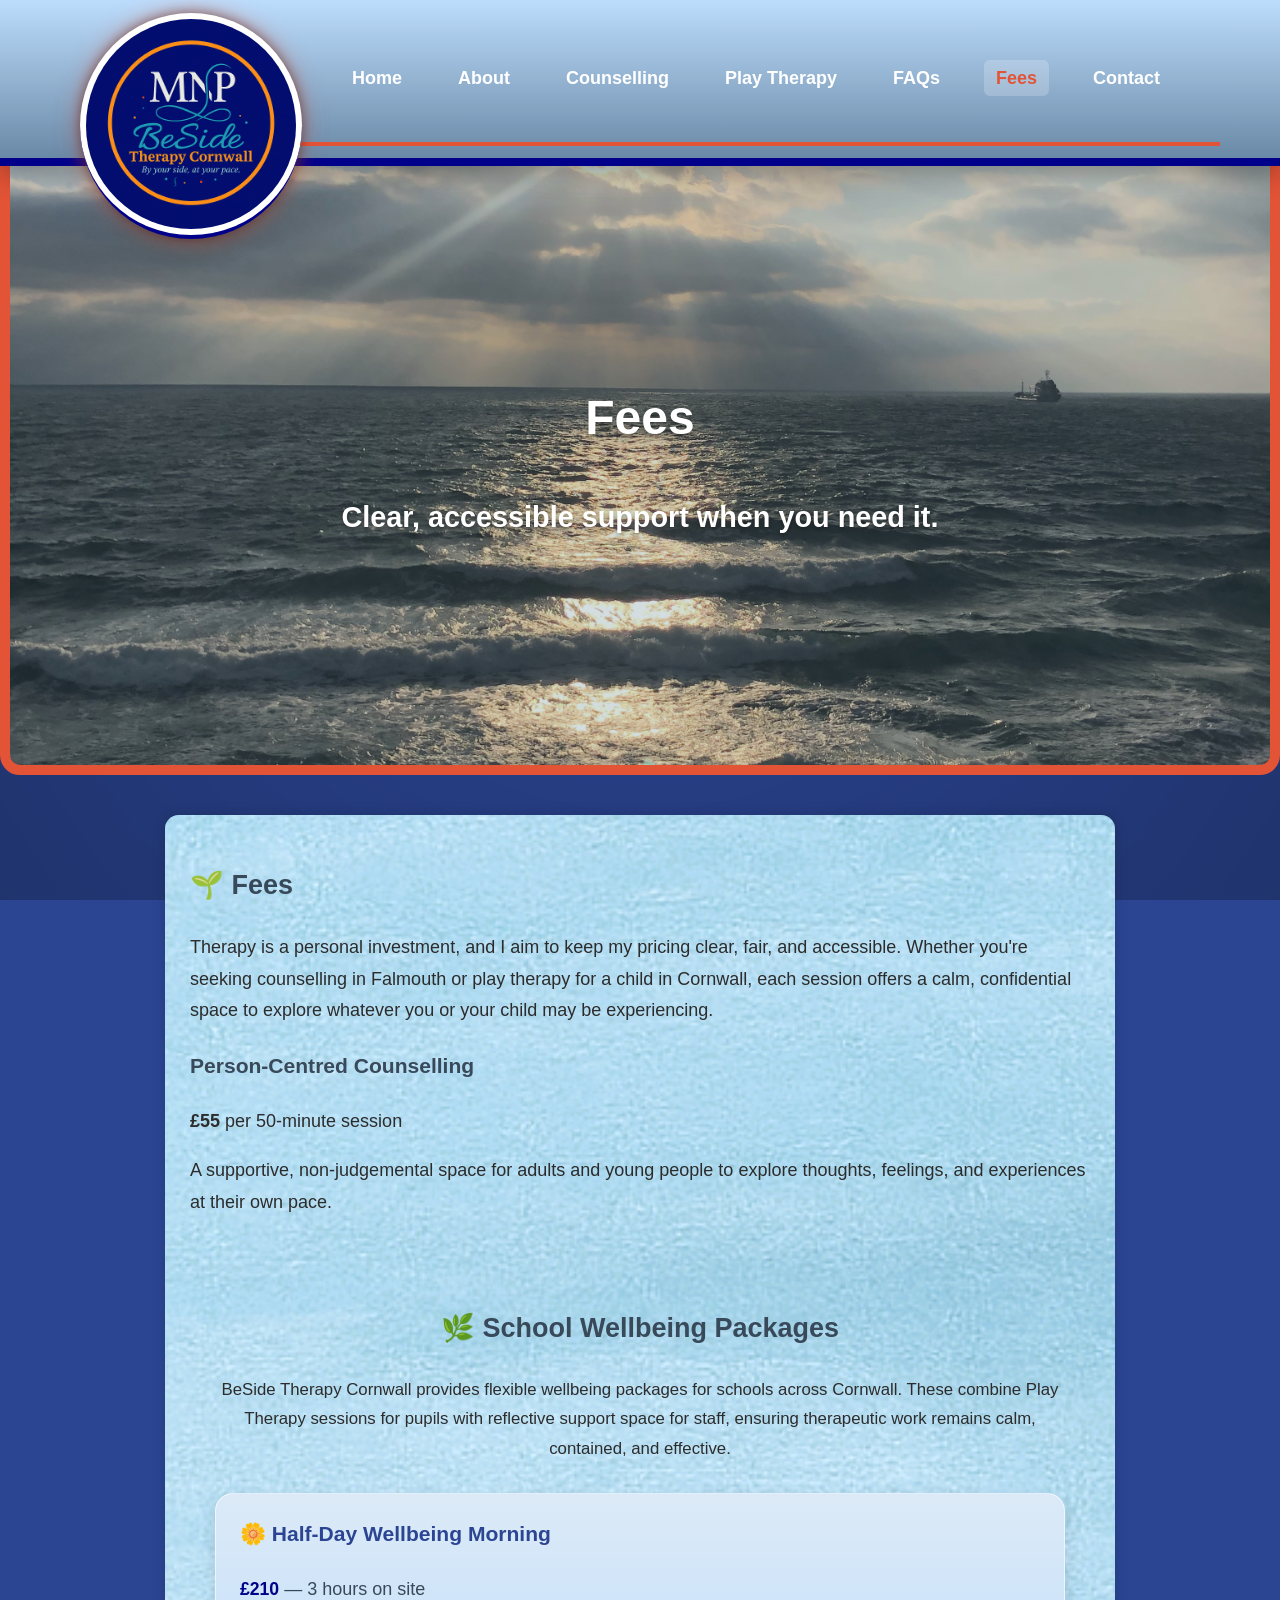
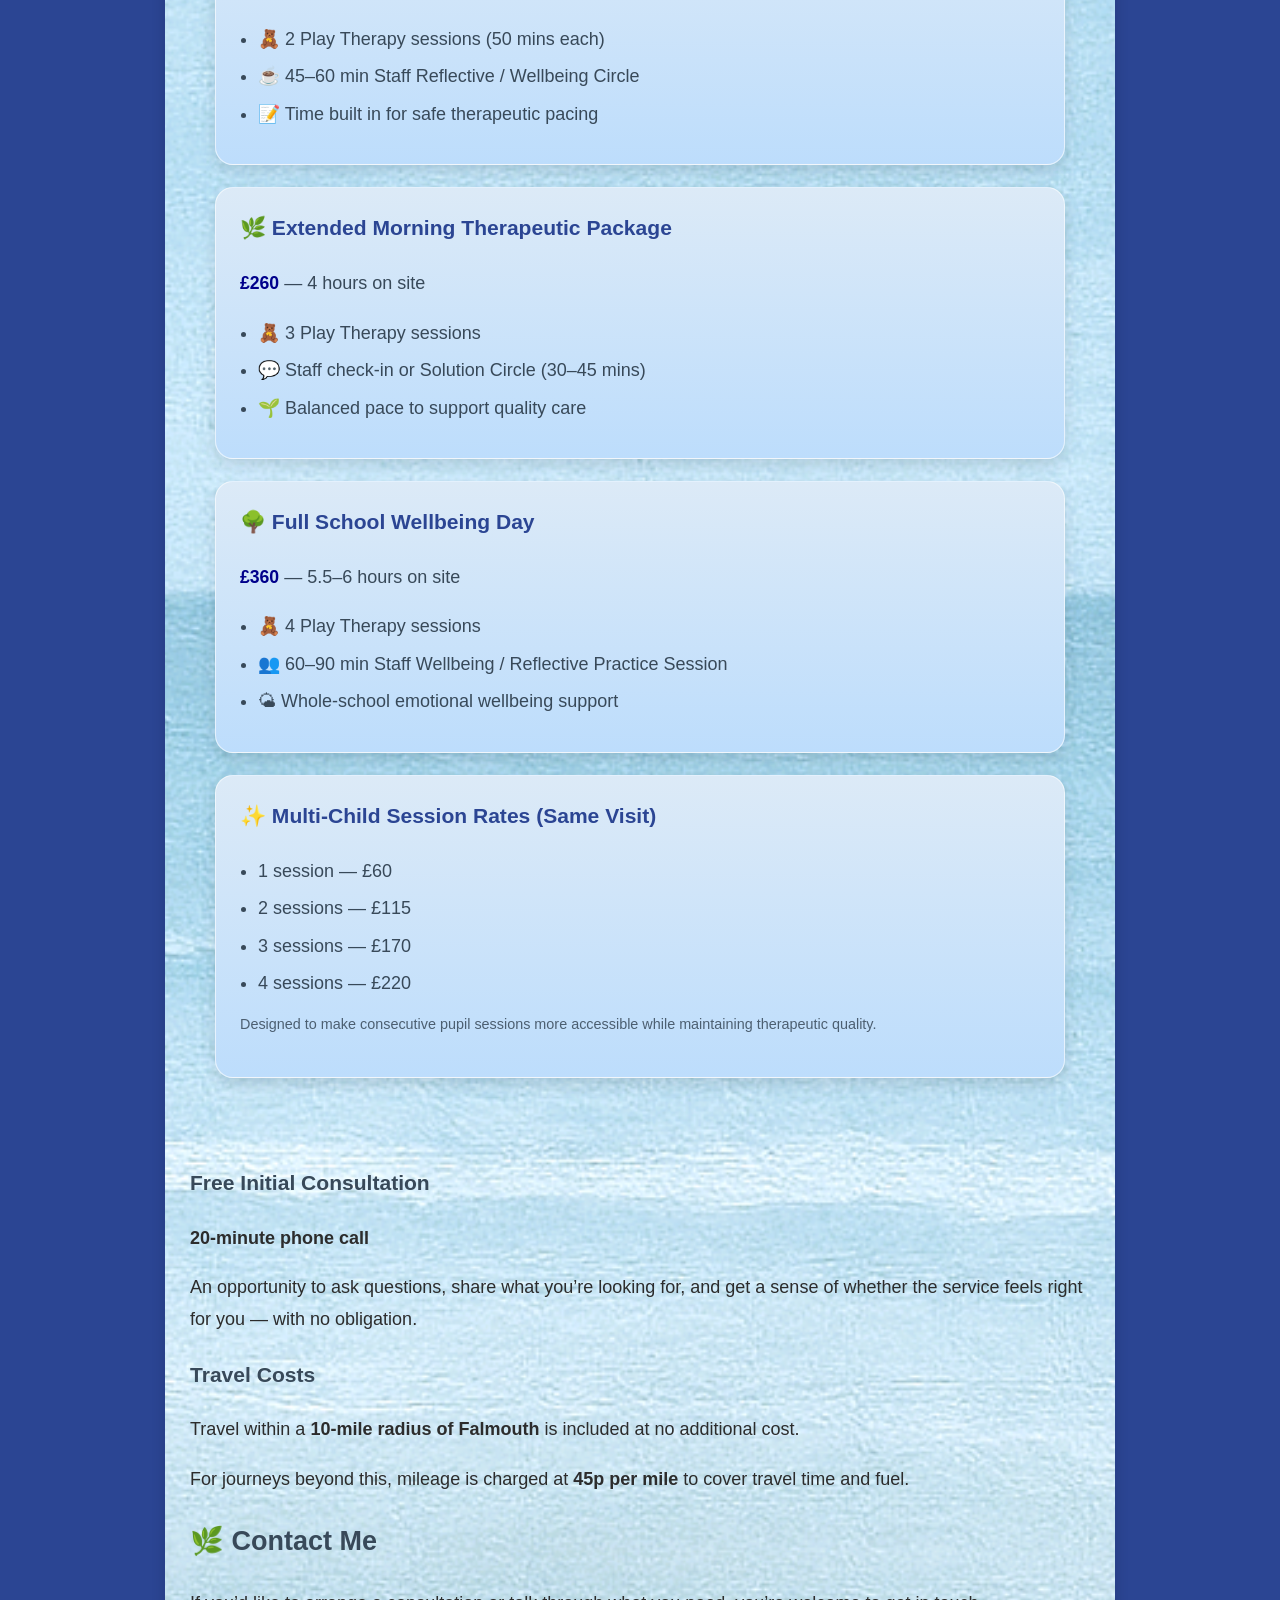
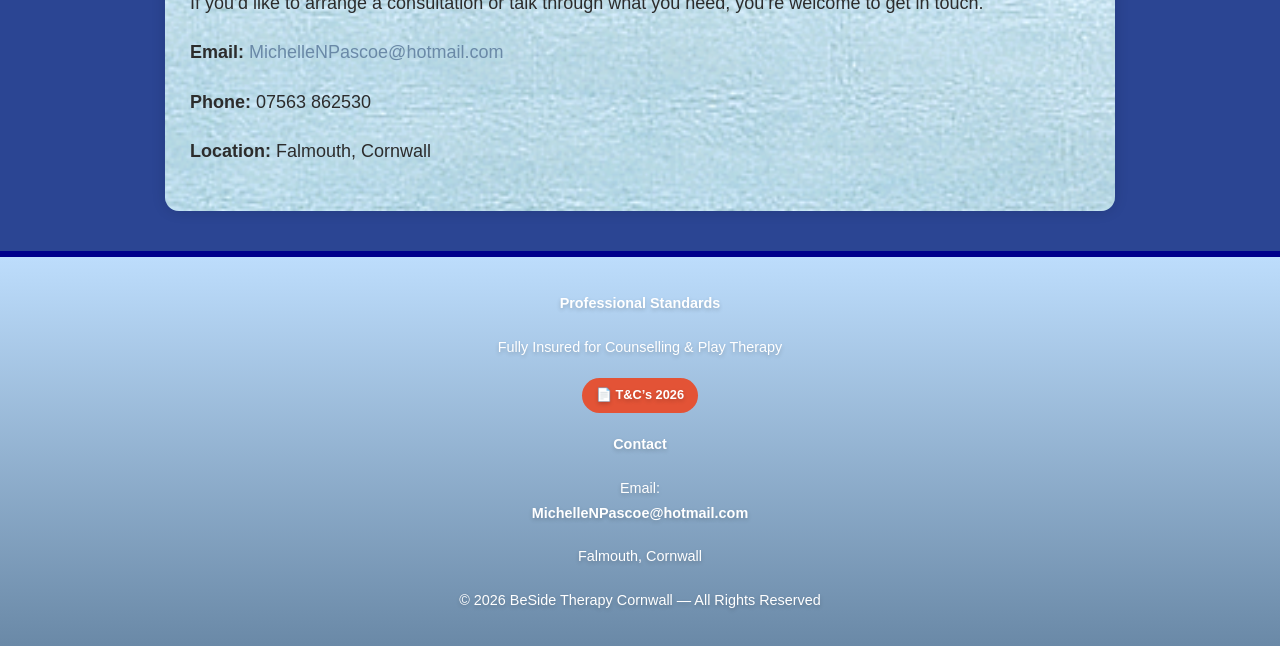
<file: fees.html>
<!DOCTYPE html>
<html lang="en">
<head>
    <meta charset="UTF-8">
    <meta name="viewport" content="width=device-width, initial-scale=1.0">

    <title>Fees – BeSide Therapy Cornwall | Counselling & Play Therapy in Falmouth</title>
    <link rel="stylesheet" href="style.css">

    <!-- Basic SEO -->
    <meta name="description" content="Clear, accessible counselling and play therapy fees in Falmouth and Cornwall. Person‑centred support for children, young people, and adults.">
    <meta name="robots" content="index, follow">
    <meta name="author" content="BeSide Therapy Cornwall">

    <!-- Canonical URL -->
    <link rel="canonical" href="https://besidetherapycornwall.co.uk/fees.html">

    <!-- Open Graph -->
    <meta property="og:title" content="Fees – BeSide Therapy Cornwall">
    <meta property="og:description" content="Counselling and play therapy fees for children, young people, and adults in Falmouth and across Cornwall.">
    <meta property="og:type" content="website">
    <meta property="og:url" content="https://besidetherapycornwall.co.uk/fees.html">
    <meta property="og:image" content="https://besidetherapycornwall.co.uk/Logo1.png">

</head>

<body>

<!-- NAVIGATION -->
<nav class="navbar">
    <div class="logo-badge">
        <img src="Logo1.png" alt="BeSide Therapy Cornwall Logo">
    </div>

    <ul>
        <li><a href="index.html">Home</a></li>
        <li><a href="about.html">About</a></li>
        <li><a href="counselling.html">Counselling</a></li>
        <li><a href="play.html">Play Therapy</a></li>
        <li><a href="faqs.html">FAQs</a></li>
        <li><a href="fees.html" class="active">Fees</a></li>
        <li><a href="contact.html">Contact</a></li>
    </ul>
</nav>

<!-- BANNER -->
<div class="banner" style="background-image: url('Sea2.jpeg');">
    <div class="banner-overlay"></div>
    <div class="banner-content">
        <h1>Fees</h1>
        <p class="banner-tagline">Clear, accessible support when you need it.</p>
    </div>
</div>

<!-- MAIN CONTENT -->
<section class="content fees-content">

    <h2>🌱 Fees</h2>
    <p>
        Therapy is a personal investment, and I aim to keep my pricing clear, fair, and accessible. 
        Whether you're seeking counselling in Falmouth or play therapy for a child in Cornwall, each session offers a calm, confidential space to explore whatever you or your child may be experiencing.
    </p>

    <div class="fee-box">
        <h3>Person‑Centred Counselling</h3>
        <p><strong>£55</strong> per 50‑minute session</p>
        <p>A supportive, non‑judgemental space for adults and young people to explore thoughts, feelings, and experiences at their own pace.</p>
    </div>

   <section class="school-packages">

    <h2>🌿 School Wellbeing Packages</h2>
    <p class="packages-intro">
        BeSide Therapy Cornwall provides flexible wellbeing packages for schools across Cornwall. 
        These combine Play Therapy sessions for pupils with reflective support space for staff, ensuring therapeutic work remains calm, contained, and effective.
    </p>

    <div class="package-pill">
        <h3>🌼 Half-Day Wellbeing Morning</h3>
        <p><strong>£210</strong> — 3 hours on site</p>
        <ul>
            <li>🧸 2 Play Therapy sessions (50 mins each)</li>
            <li>☕ 45–60 min Staff Reflective / Wellbeing Circle</li>
            <li>📝 Time built in for safe therapeutic pacing</li>
        </ul>
    </div>

    <div class="package-pill">
        <h3>🌿 Extended Morning Therapeutic Package</h3>
        <p><strong>£260</strong> — 4 hours on site</p>
        <ul>
            <li>🧸 3 Play Therapy sessions</li>
            <li>💬 Staff check-in or Solution Circle (30–45 mins)</li>
            <li>🌱 Balanced pace to support quality care</li>
        </ul>
    </div>

    <div class="package-pill">
        <h3>🌳 Full School Wellbeing Day</h3>
        <p><strong>£360</strong> — 5.5–6 hours on site</p>
        <ul>
            <li>🧸 4 Play Therapy sessions</li>
            <li>👥 60–90 min Staff Wellbeing / Reflective Practice Session</li>
            <li>🌤 Whole-school emotional wellbeing support</li>
        </ul>
    </div>

    <div class="package-pill">
        <h3>✨ Multi-Child Session Rates (Same Visit)</h3>
        <ul>
            <li>1 session — £60</li>
            <li>2 sessions — £115</li>
            <li>3 sessions — £170</li>
            <li>4 sessions — £220</li>
        </ul>
        <p class="small-note">Designed to make consecutive pupil sessions more accessible while maintaining therapeutic quality.</p>
    </div>

</section>

    <div class="fee-box">
        <h3>Free Initial Consultation</h3>
        <p><strong>20‑minute phone call</strong></p>
        <p>An opportunity to ask questions, share what you’re looking for, and get a sense of whether the service feels right for you — with no obligation.</p>
    </div>

    <div class="fee-box">
        <h3>Travel Costs</h3>
        <p>Travel within a <strong>10‑mile radius of Falmouth</strong> is included at no additional cost.</p>
        <p>For journeys beyond this, mileage is charged at <strong>45p per mile</strong> to cover travel time and fuel.</p>
    </div>

    <h2>🌿 Contact Me</h2>
    <p>If you’d like to arrange a consultation or talk through what you need, you’re welcome to get in touch.</p>

    <p><strong>Email:</strong> <a href="mailto:MichelleNPascoe@hotmail.com">MichelleNPascoe@hotmail.com</a></p>
    <p><strong>Phone:</strong> 07563 862530</p>
    <p><strong>Location:</strong> Falmouth, Cornwall</p>

</section>

<footer class="site-footer">
    <div class="footer-container">

        <div class="footer-section">
            <h4>Professional Standards</h4>
            <ul class="footer-list">
                <li>Fully Insured for Counselling & Play Therapy</li>
            </ul>

            <a class="pill pill-tc" href="T&C's 2026.pdf" target="_blank" rel="noopener">
                📄 T&amp;C’s 2026
            </a>
        </div>

        <div class="footer-section">
            <h4>Contact</h4>
            <p>
                Email:<br>
                <a href="mailto:MichelleNPascoe@hotmail.com">
                    MichelleNPascoe@hotmail.com
                </a>
            </p>
            <p>Falmouth, Cornwall</p>
        </div>

    </div>

    <div class="footer-bottom">
        <p>© 2026 BeSide Therapy Cornwall — All Rights Reserved</p>
    </div>
</footer>

</body>
</html>
</file>
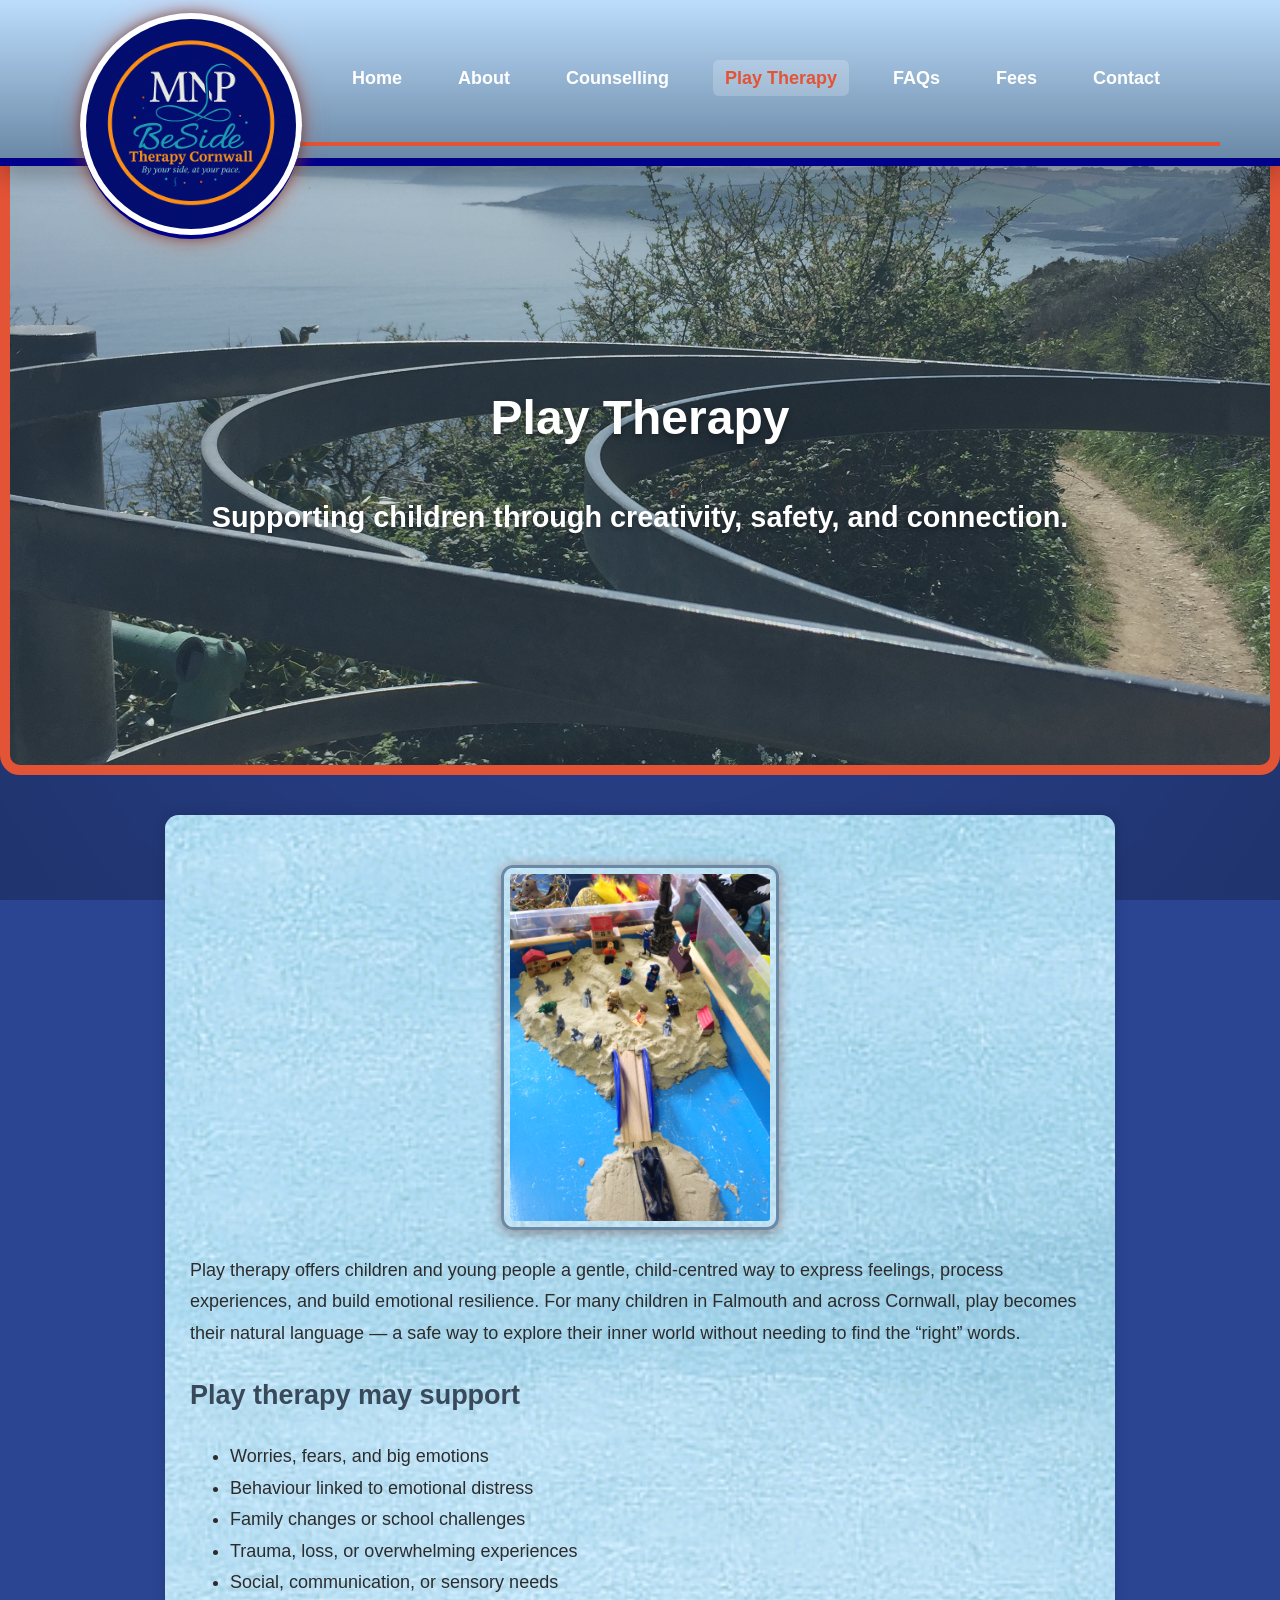
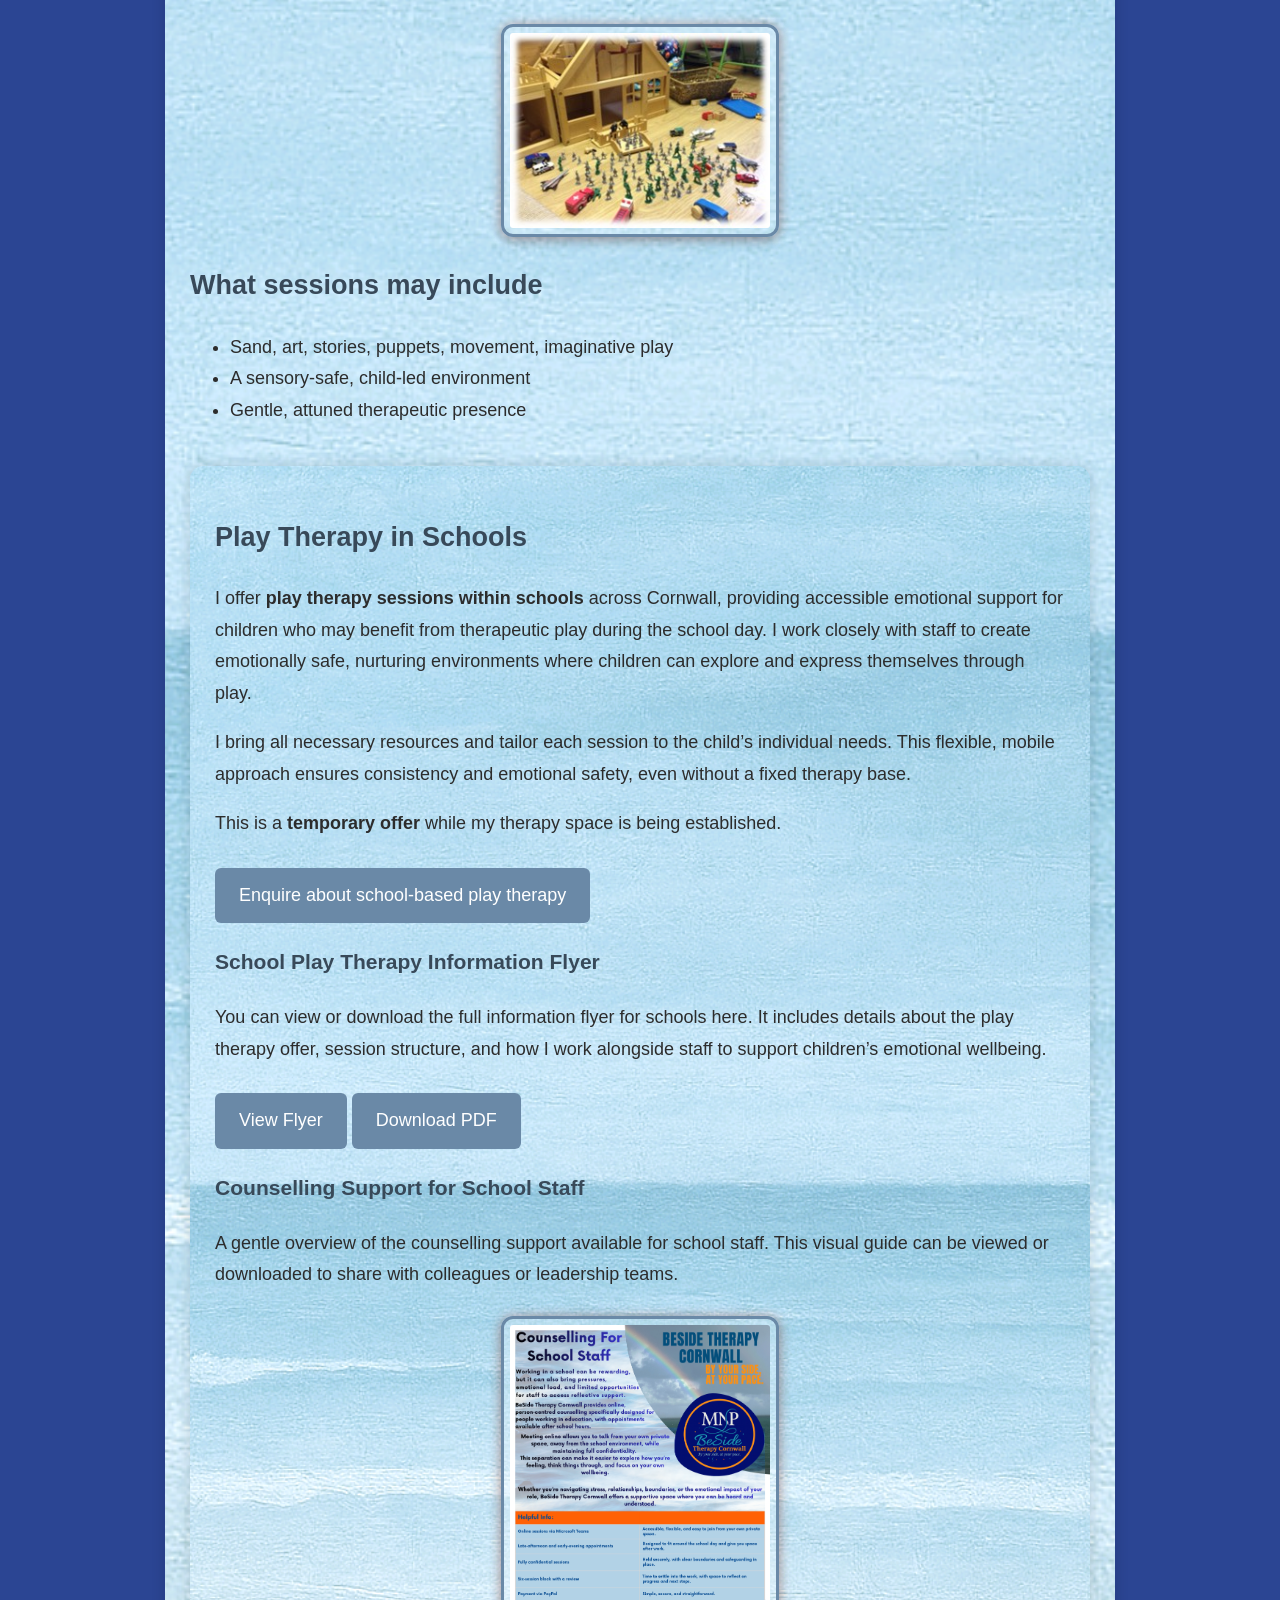
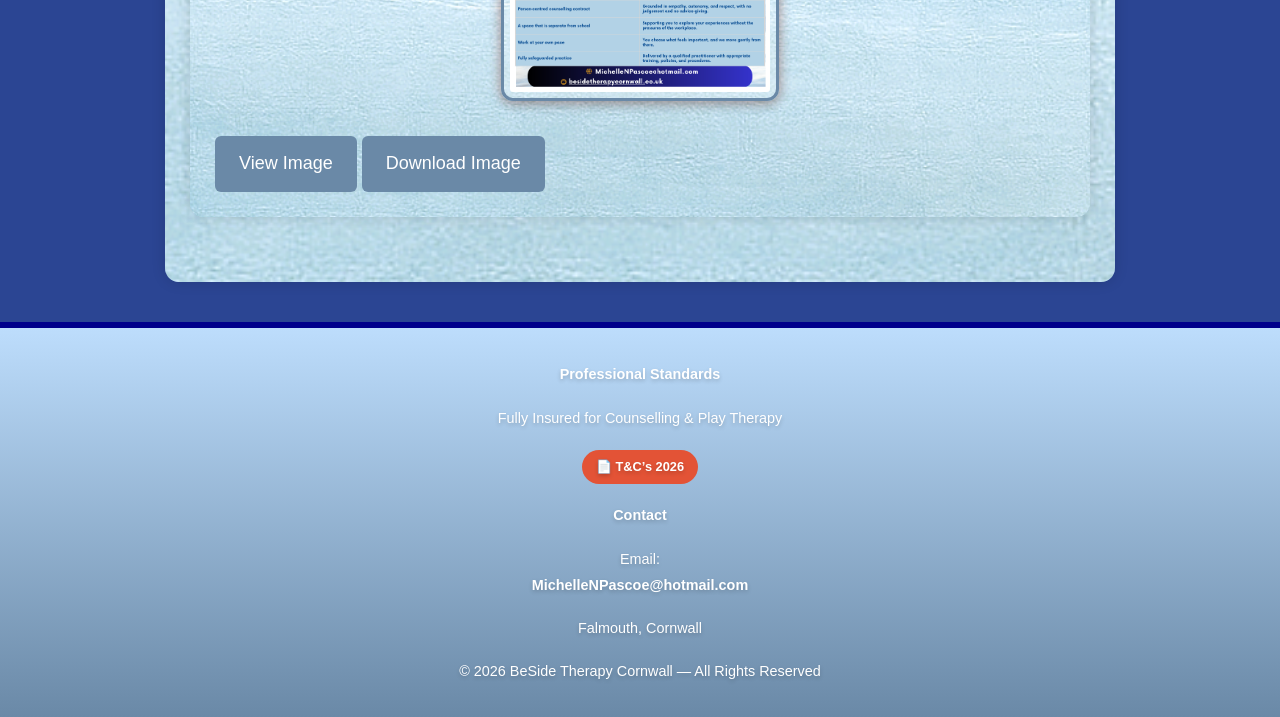
<file: play.html>
<!DOCTYPE html>
<html lang="en">
<head>
    <meta charset="UTF-8">
    <meta name="viewport" content="width=device-width, initial-scale=1.0">

    <title>Play Therapy – BeSide Therapy Cornwall | Supporting Children in Falmouth</title>
    <link rel="stylesheet" href="style.css">

    <!-- Basic SEO -->
    <meta name="description" content="Play therapy in Falmouth and across Cornwall. Gentle, child‑centred therapeutic support helping children express emotions, build resilience, and feel safe through creative play.">
    <meta name="robots" content="index, follow">
    <meta name="author" content="BeSide Therapy Cornwall">

    <!-- Canonical URL -->
    <link rel="canonical" href="https://besidetherapycornwall.co.uk/play.html">

    <!-- Open Graph -->
    <meta property="og:title" content="Play Therapy – BeSide Therapy Cornwall">
    <meta property="og:description" content="Supporting children through creativity, emotional safety, and therapeutic play in Falmouth and Cornwall.">
    <meta property="og:type" content="website">
    <meta property="og:url" content="https://besidetherapycornwall.co.uk/play.html">
    <meta property="og:image" content="https://besidetherapycornwall.co.uk/Logo1.png">

</head>

<body>

<!-- NAVIGATION -->
<nav class="navbar">
    <div class="logo-badge">
        <img src="Logo1.png" alt="BeSide Therapy Cornwall Logo">
    </div>

    <ul>
        <li><a href="index.html">Home</a></li>
        <li><a href="about.html">About</a></li>
        <li><a href="counselling.html">Counselling</a></li>
        <li><a href="play.html" class="active">Play Therapy</a></li>
        <li><a href="faqs.html">FAQs</a></li>
        <li><a href="fees.html">Fees</a></li>
        <li><a href="contact.html">Contact</a></li>
    </ul>
</nav>

<!-- BANNER -->
<div class="banner" style="background-image: url('Walk.JPG');">
    <div class="banner-overlay"></div>
    <div class="banner-content">
        <h1>Play Therapy</h1>
        <p class="banner-tagline">Supporting children through creativity, safety, and connection.</p>
    </div>
</div>

<!-- MAIN CONTENT -->
<section class="content play-content">

    <!-- FIRST IMAGE -->
    <div class="page-image">
        <img src="PT.JPG" alt="Play Therapy Image 1">
    </div>

    <p>
        Play therapy offers children and young people a gentle, child‑centred way to express feelings, process experiences,
        and build emotional resilience. For many children in Falmouth and across Cornwall, play becomes their natural language —
        a safe way to explore their inner world without needing to find the “right” words.
    </p>

    <h2>Play therapy may support</h2>

    <ul class="styled-list">
        <li>Worries, fears, and big emotions</li>
        <li>Behaviour linked to emotional distress</li>
        <li>Family changes or school challenges</li>
        <li>Trauma, loss, or overwhelming experiences</li>
        <li>Social, communication, or sensory needs</li>
    </ul>

    <!-- SECOND IMAGE -->
    <div class="page-image">
        <img src="PT.jpg" alt="Play Therapy Image 2">
    </div>

    <h2>What sessions may include</h2>

    <ul class="styled-list">
        <li>Sand, art, stories, puppets, movement, imaginative play</li>
        <li>A sensory‑safe, child‑led environment</li>
        <li>Gentle, attuned therapeutic presence</li>
    </ul>

    <!-- SCHOOL-BASED PLAY THERAPY SECTION -->
    <section class="play-therapy-schools">
        <h2>Play Therapy in Schools</h2>

        <p>
            I offer <strong>play therapy sessions within schools</strong> across Cornwall, providing accessible emotional support
            for children who may benefit from therapeutic play during the school day. I work closely with staff to create
            emotionally safe, nurturing environments where children can explore and express themselves through play.
        </p>

        <p>
            I bring all necessary resources and tailor each session to the child’s individual needs. This flexible, mobile approach
            ensures consistency and emotional safety, even without a fixed therapy base.
        </p>

        <p>
            This is a <strong>temporary offer</strong> while my therapy space is being established.
        </p>

        <a class="button" href="contact.html">Enquire about school‑based play therapy</a>

        <!-- SCHOOL FLYER SECTION -->
        <div class="soft-divider"></div>

        <h3>School Play Therapy Information Flyer</h3>
        <p>
            You can view or download the full information flyer for schools here.
            It includes details about the play therapy offer, session structure,
            and how I work alongside staff to support children’s emotional wellbeing.
        </p>

        <a class="button" href="schools Flyer PT.pdf" target="_blank" rel="noopener">
            View Flyer
        </a>

        <a class="button" href="schools Flyer PT.pdf" download>
            Download PDF
        </a>

        <!-- STAFF COUNSELLING IMAGE SECTION -->
        <div class="soft-divider"></div>

        <h3>Counselling Support for School Staff</h3>
        <p>
            A gentle overview of the counselling support available for school staff.
            This visual guide can be viewed or downloaded to share with colleagues
            or leadership teams.
        </p>

        <div class="page-image">
            <img src="Counselling for School Staff.png" alt="Counselling for School Staff Information">
        </div>

        <a class="button" href="Counselling for School Staff.png" target="_blank" rel="noopener">
            View Image
        </a>

        <a class="button" href="Counselling for School Staff.png" download>
            Download Image
        </a>

    </section>

</section>

<footer class="site-footer">
    <div class="footer-container">

        <div class="footer-section">
            <h4>Professional Standards</h4>
            <ul class="footer-list">
                <li>Fully Insured for Counselling & Play Therapy</li>
            </ul>

            <a class="pill pill-tc" href="T&C's 2026.pdf" target="_blank" rel="noopener">
                📄 T&amp;C’s 2026
            </a>
        </div>

        <div class="footer-section">
            <h4>Contact</h4>
            <p>
                Email:<br>
                <a href="mailto:MichelleNPascoe@hotmail.com">
                    MichelleNPascoe@hotmail.com
                </a>
            </p>
            <p>Falmouth, Cornwall</p>
        </div>

    </div>

    <div class="footer-bottom">
        <p>© 2026 BeSide Therapy Cornwall — All Rights Reserved</p>
    </div>
</footer>

</body>
</html>
</file>
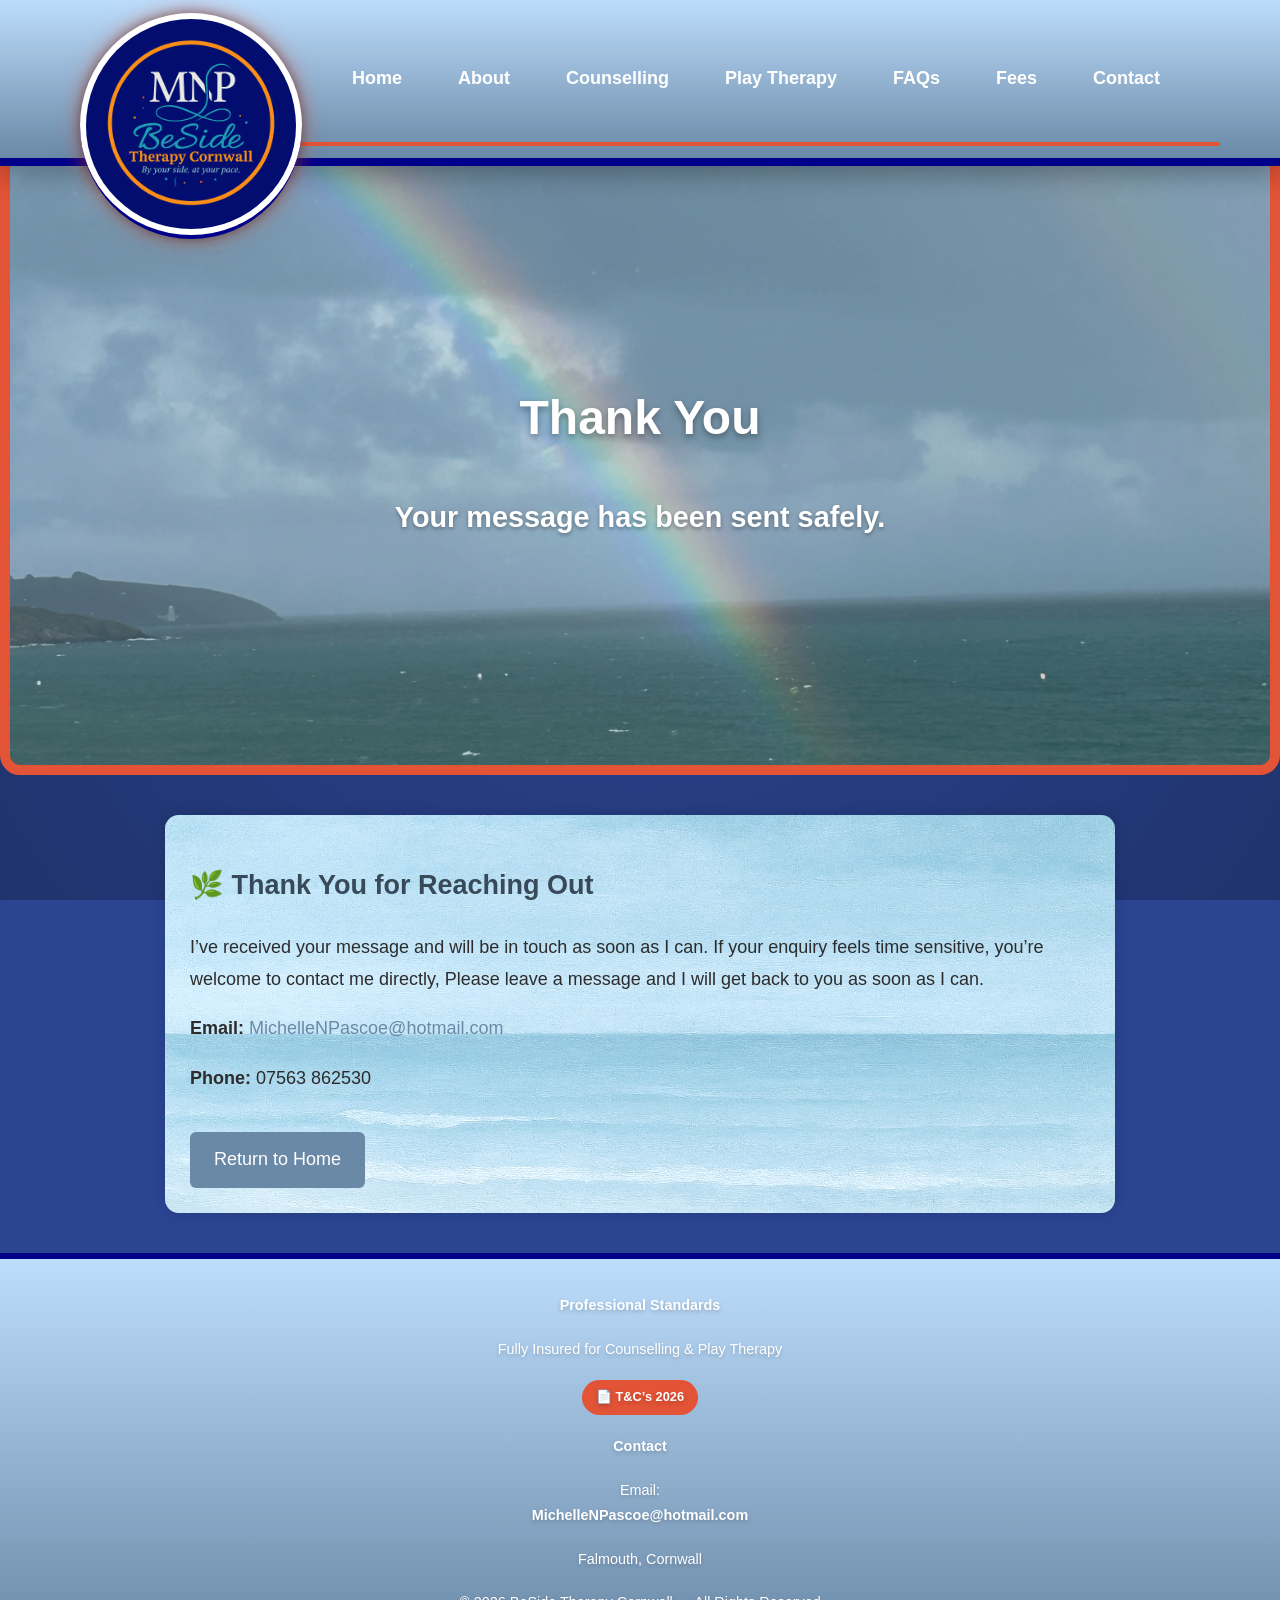
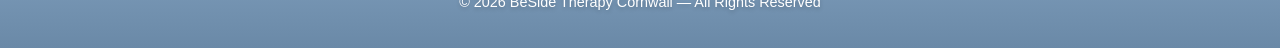
<file: thankyou.html>
<!DOCTYPE html>
<html lang="en">
<head>
    <meta charset="UTF-8">
    <meta name="viewport" content="width=device-width, initial-scale=1.0">

    <title>Thank You – BeSide Therapy Cornwall</title>
    <link rel="stylesheet" href="style.css">

    <!-- Basic SEO -->
    <meta name="description" content="Thank you for contacting BeSide Therapy Cornwall. I will be in touch as soon as I can.">
    <meta name="robots" content="noindex, follow">
    <meta name="author" content="BeSide Therapy Cornwall">

    <!-- Canonical URL -->
    <link rel="canonical" href="https://besidetherapycornwall.github.io/BeSide-Therapy-Cornwall/thankyou.html">

    <!-- Open Graph -->
    <meta property="og:title" content="Thank You – BeSide Therapy Cornwall">
    <meta property="og:description" content="Your message has been received. I will respond as soon as I can.">
    <meta property="og:type" content="website">
    <meta property="og:url" content="https://besidetherapycornwall.github.io/BeSide-Therapy-Cornwall/thankyou.html">
    <meta property="og:image" content="https://besidetherapycornwall.github.io/BeSide-Therapy-Cornwall/Logo1.png">
</head>

<body>

<!-- NAVIGATION -->
<nav class="navbar">
    <div class="logo-badge">
        <img src="Logo1.png" alt="BeSide Therapy Cornwall Logo">
    </div>

    <ul>
        <li><a href="index.html">Home</a></li>
        <li><a href="about.html">About</a></li>
        <li><a href="counselling.html">Counselling</a></li>
        <li><a href="play.html">Play Therapy</a></li>
        <li><a href="faqs.html">FAQs</a></li>
        <li><a href="fees.html">Fees</a></li>
        <li><a href="contact.html">Contact</a></li>
    </ul>
</nav>

<!-- BANNER -->
<div class="banner" style="background-image: url('Sea.jpeg');">
    <div class="banner-overlay"></div>
    <div class="banner-content">
        <h1>Thank You</h1>
        <p class="banner-tagline">Your message has been sent safely.</p>
    </div>
</div>

<!-- MAIN CONTENT -->
<section class="content">
    <h2>🌿 Thank You for Reaching Out</h2>
    <p>
        I’ve received your message and will be in touch as soon as I can.  
        If your enquiry feels time sensitive, you’re welcome to contact me directly, Please leave a message and I will get back to you as soon as I can.
    </p>

    <p><strong>Email:</strong> <a href="mailto:MichelleNPascoe@hotmail.com">MichelleNPascoe@hotmail.com</a></p>
    <p><strong>Phone:</strong> 07563 862530</p>

    <a href="index.html" class="cta-button" style="margin-top: 20px;">Return to Home</a>
</section>

<footer class="site-footer">
    <div class="footer-container">

        <div class="footer-section">
            <h4>Professional Standards</h4>
            <ul class="footer-list">
                <li>Fully Insured for Counselling & Play Therapy</li>
            </ul>

            <a class="pill pill-tc" href="T&C's 2026.pdf" target="_blank" rel="noopener">
                📄 T&amp;C’s 2026
            </a>
        </div>

        <div class="footer-section">
            <h4>Contact</h4>
            <p>
                Email:<br>
                <a href="mailto:MichelleNPascoe@hotmail.com">
                    MichelleNPascoe@hotmail.com
                </a>
            </p>
            <p>Falmouth, Cornwall</p>
        </div>

    </div>

    <div class="footer-bottom">
        <p>© 2026 BeSide Therapy Cornwall — All Rights Reserved</p>
    </div>
</footer>
</file>
<file: style.css>
/* ===========================================================
   COLOUR PALETTE — STORMY MORNING
=========================================================== */
:root {
    --stormy-1: #6A89A7;
    --stormy-2: #BDDDFC;
    --stormy-3: #88BDF2;
    --stormy-4: #384959;
    --marian-blue: #2B4593;

    --accent-orange: #E35336;
    --accent-blue: #00008B;

    --text-dark: #2c2c2c;
    --text-light: #ffffff;

    --bg-light: #f7f9fb;
    --bg-soft: #eef3f7;
}

/* ===========================================================
   GLOBAL BASE + TEXTURED BACKGROUND
=========================================================== */
body {
    margin: 0;
    font-family: "Segoe UI", Arial, sans-serif;
    color: var(--text-dark);
    background-color: var(--marian-blue);
    font-size: 18px;
    line-height: 1.75;
    position: relative;
}

/* Subtle linen texture */
body::before {
    content: "";
    position: fixed;
    inset: 0;
    opacity: 0.10;
    pointer-events: none;
    z-index: -2;
    background-image:
        linear-gradient(90deg, rgba(255,255,255,.05) 50%, transparent 50%),
        linear-gradient(rgba(255,255,255,.05) 50%, transparent 50%);
    background-size: 3px 3px;
}

/* Soft radial depth */
body::after {
    content: "";
    position: fixed;
    inset: 0;
    pointer-events: none;
    z-index: -1;
    background: radial-gradient(circle at center, transparent 0%, rgba(0,0,0,0.25) 100%);
}

h1, h2, h3 {
    font-weight: 600;
    color: var(--stormy-4);
}

p {
    margin-bottom: 18px;
}

a {
    color: var(--stormy-1);
    text-decoration: none;
}

a:hover {
    text-decoration: underline;
}

/* ===========================================================
   HEADER — MISTY GRADIENT + FLOATING LOGO + LINES
=========================================================== */
.navbar {
    position: fixed;
    top: 0; left: 0; right: 0;

    height: 130px;
    padding: 14px 40px;

    display: flex;
    align-items: center;
    gap: 40px;

    background: linear-gradient(to bottom, #BDDDFC, #6A89A7);
    border-bottom: 8px solid var(--accent-blue);
    box-shadow: 0 8px 25px rgba(0,0,0,0.3);

    z-index: 1000;
    overflow: visible;
}

/* Mist layer */
.navbar::before {
    content: "";
    position: absolute;
    inset: 0;
    opacity: 0.15;
    pointer-events: none;
    z-index: 1;
    background-image: url('data:image/svg+xml;utf8,<svg viewBox="0 0 200 200" xmlns="http://www.w3.org"><filter id="noise"><feTurbulence type="fractalNoise" baseFrequency="0.65" numOctaves="3" stitchTiles="stitch"/></filter><rect width="100%" height="100%" filter="url(%23noise)"/></svg>');
}

/* ORANGE LINE */
.navbar::after {
    content: "";
    position: absolute;
    left: 240px;
    bottom: 12px;
    width: calc(100% - 300px);
    height: 4px;
    background: var(--accent-orange);
    z-index: 6;
}

/* FLOATING LOGO */
.logo-badge {
    position: relative;
}

.logo-badge img {
    position: absolute;
    left: 40px;
    bottom: -160px;
    height: 210px;
    padding: 6px;

    background: white;
    border-radius: 70%;
    border-bottom: 4px solid var(--accent-blue);

    z-index: 9999;
    box-shadow:
        0 0 12px rgba(0,0,0,0.4),
        0 0 18px rgba(227, 83, 54, 0.4),
        0 0 28px rgba(227, 83, 54, 0.25);
}

/* NAV LINKS */
.navbar ul {
    list-style: none;
    display: flex;
    gap: 32px;
    margin: 0 0 0 260px;
    padding: 0;
    z-index: 10;
}

.navbar a {
    color: white;
    font-weight: 600;
    padding: 8px 12px;
    border-radius: 6px;
    transition: 0.3s ease;
}

.navbar a:hover,
.navbar a.active {
    background: rgba(255,255,255,0.2);
    color: var(--accent-orange);
}

/* ===========================================================
   BANNER / HERO
=========================================================== */
.banner {
    margin-top: 130px;
    height: 65vh;
    max-height: 720px;

    position: relative;
    display: flex;
    align-items: center;
    justify-content: center;
    text-align: center;

    padding: 20px;

    background-size: cover;
    background-position: center;
    border: 10px solid var(--accent-orange);
    border-radius: 20px;
    overflow: hidden;
}

.banner-overlay {
    position: absolute;
    inset: 0;
    background: rgba(81,120,145,0.25);
    z-index: 1;
}

.banner-content {
    position: relative;
    z-index: 2;
}

.banner-content h1 {
    font-size: 3rem;
    color: white;
    text-shadow: 0 3px 6px rgba(0,0,0,0.35);
}

.banner-tagline {
    font-weight: 700;
    font-size: 1.8rem;
    color: white;
    text-shadow: 0 2px 4px rgba(0,0,0,0.35);
    margin-top: 10px;
}

/* ===========================================================
   UNIVERSAL CONTENT SECTIONS
=========================================================== */
main section,
.content,
.walking-therapy,
.play-therapy-schools,
.fees-content,
.faq-content {
    position: relative;
    max-width: 900px;
    margin: 40px auto;
    padding: 25px;

    background-image: url('blue bg.png');
    background-size: cover;
    background-repeat: no-repeat;
    background-position: center;

    border-radius: 14px;
    box-shadow: 0 0 14px rgba(0,0,0,0.15);
}

main section::before,
.content::before,
.walking-therapy::before,
.play-therapy-schools::before,
.fees-content::before,
.faq-content::before {
    content: "";
    position: absolute;
    inset: 0;
    background: rgba(255,255,255,0.35);
    border-radius: inherit;
    z-index: 0;
}

main section > *,
.content > *,
.walking-therapy > *,
.play-therapy-schools > *,
.fees-content > *,
.faq-content > * {
    position: relative;
    z-index: 1;
}

/* TEXT BOX */
.text-box {
  background: #ffffff;
  border: 1px solid #e6e6e6;
  box-shadow: 0 2px 6px rgba(0,0,0,0.04);
  padding: 20px;
  margin: 20px 0;
  border-radius: 8px;
  line-height: 1.6;
  color: #222;
  max-width: 900px;
  width: 100%;
}

/* ===========================================================
   FAQ HEADING FIX
=========================================================== */
.faq-content h2 {
    color: white;
    font-size: 2rem;
    text-shadow: 0 2px 4px rgba(0,0,0,0.25);
}

/* ===========================================================
   IMAGES
=========================================================== */
.page-image img {
    width: 100%;
    max-width: 260px;
    padding: 6px;
    border-radius: 12px;
    border: 3px solid var(--stormy-1);
    background: rgba(255,255,255,0.2);
    box-shadow:
        0 4px 12px rgba(0,0,0,0.25),
        0 0 12px rgba(227,83,54,0.3);
    margin: 25px auto;
    display: block;
}

/* ===========================================================
   BUTTONS
=========================================================== */
.button,
.cta-button {
    display: inline-block;
    background: var(--stormy-1);
    color: white;
    padding: 12px 24px;
    border-radius: 6px;
    text-decoration: none;
    font-weight: 500;
    transition: background 0.3s ease;
    margin-top: 10px;
}

.button:hover,
.cta-button:hover {
    background: var(--stormy-4);
}

/* ===========================================================
   CONTACT FORM
=========================================================== */
.contact-form input,
.contact-form textarea {
    width: 100%;
    padding: 12px;
    margin: 10px 0 20px;
    border-radius: 6px;
    border: 1px solid var(--stormy-4);
    background: white;
    color: var(--stormy-4);
}

/* ===========================================================
   FOOTER
=========================================================== */
.site-footer {
    margin-top: 40px;
    padding: 15px 20px;
    background: linear-gradient(to bottom, #BDDDFC, #6A89A7);
    border-top: 6px solid var(--accent-blue);
    color: white;
    text-align: center;
    font-size: 0.9rem;
    text-shadow: 0 2px 4px rgba(0,0,0,0.2);
}

.site-footer a {
    color: #ffffff;
    font-weight: 600;
}

.footer-section {
    margin-bottom: 18px;
}

.footer-section ul {
    list-style: none;
    padding: 0;
    margin: 8px 0 12px 0;
}

.footer-section li {
    margin-bottom: 4px;
}

.pill {
    display: inline-block;
    padding: 6px 14px;
    border-radius: 30px;
    font-size: 0.8rem;
    font-weight: 600;
    text-decoration: none;
    margin-top: 6px;
}

.pill-tc {
    background-color: var(--accent-orange);
    color: white;
}

.pill-tc:hover {
    background-color: #c9442b;
}

/* ===========================================================
   SCHOOL WELLBEING PACKAGES
=========================================================== */
.school-packages {
    max-width: 900px;
    margin: 40px auto;
    padding: 25px;
    text-align: center;
}

.packages-intro {
    margin-bottom: 30px;
    font-size: 1.05rem;
}

.package-pill {
    background: linear-gradient(to bottom, #dceaf7, #bdddfc);
    color: var(--stormy-4);
    padding: 22px 24px;
    margin-bottom: 22px;
    border-radius: 18px;
    border: 1px solid rgba(255,255,255,0.6);
    box-shadow: 0 6px 16px rgba(0,0,0,0.12);
    text-align: left;
}

.package-pill h3 {
    margin-top: 0;
    color: var(--marian-blue);
}

.package-pill ul {
    padding-left: 18px;
    margin: 12px 0;
}

.package-pill li {
    margin-bottom: 6px;
}

.package-pill strong {
    color: var(--accent-blue);
    font-size: 1.1rem;
}

.small-note {
    font-size: 0.9rem;
    opacity: 0.85;
    margin-top: 8px;
}

/* Mobile */
@media (max-width: 768px) {
    .package-pill {
        padding: 18px;
    }
}

/* ===========================================================
   RESPONSIVE — MOBILE FIXES
=========================================================== */
@media (max-width: 768px) {
    .navbar {
        flex-direction: column;
        height: auto;
        padding: 16px 20px;
        gap: 12px;
        text-align: center;
    }

    .navbar::after { display: none; }

    .logo-badge img {
        position: relative;
        left: 0;
        bottom: 0;
        margin: 0 auto;
        height: 130px;
        display: block;
    }

    .navbar ul {
        margin: 0;
        padding: 0;
        flex-wrap: wrap;
        justify-content: center;
        gap: 14px;
    }

    .navbar a {
        padding: 6px 10px;
        font-size: 0.95rem;
    }

    .banner {
        height: auto;
        min-height: 45vh;
        margin-top: 160px;
        padding: 20px 10px;
    }

    .banner-content h1 {
        font-size: 1.9rem;
        line-height: 1.2;
    }

    .banner-tagline {
        font-size: 1.2rem;
    }

    main section,
    .content,
    .walking-therapy,
    .play-therapy-schools,
    .fees-content,
    .faq-content {
        margin: 20px 12px;
        padding: 18px;
    }

    .page-image img {
        max-width: 180px;
    }

    .site-footer {
        font-size: 0.85rem;
        padding: 12px;
    }
}

@media (max-width: 900px) {
    .navbar ul {
        flex-wrap: wrap;
        justify-content: center;
        gap: 10px;
    }

    .navbar li {
        flex: 1 1 auto;
        text-align: center;
    }
}

/* ===========================================================
   NEW — RESOURCE SECTIONS (SAFE ADDITIONS)
=========================================================== */

/* Soft framed box for flyers (optional but recommended) */
.resource-box {
    background: rgba(255,255,255,0.55);
    padding: 20px;
    border-radius: 12px;
    margin: 25px 0;
    box-shadow: 0 0 10px rgba(0,0,0,0.08);
}

/* Neat layout for View / Download buttons */
.resource-buttons {
    display: flex;
    gap: 15px;
    flex-wrap: wrap;
    margin-top: 10px;
}
</file>
